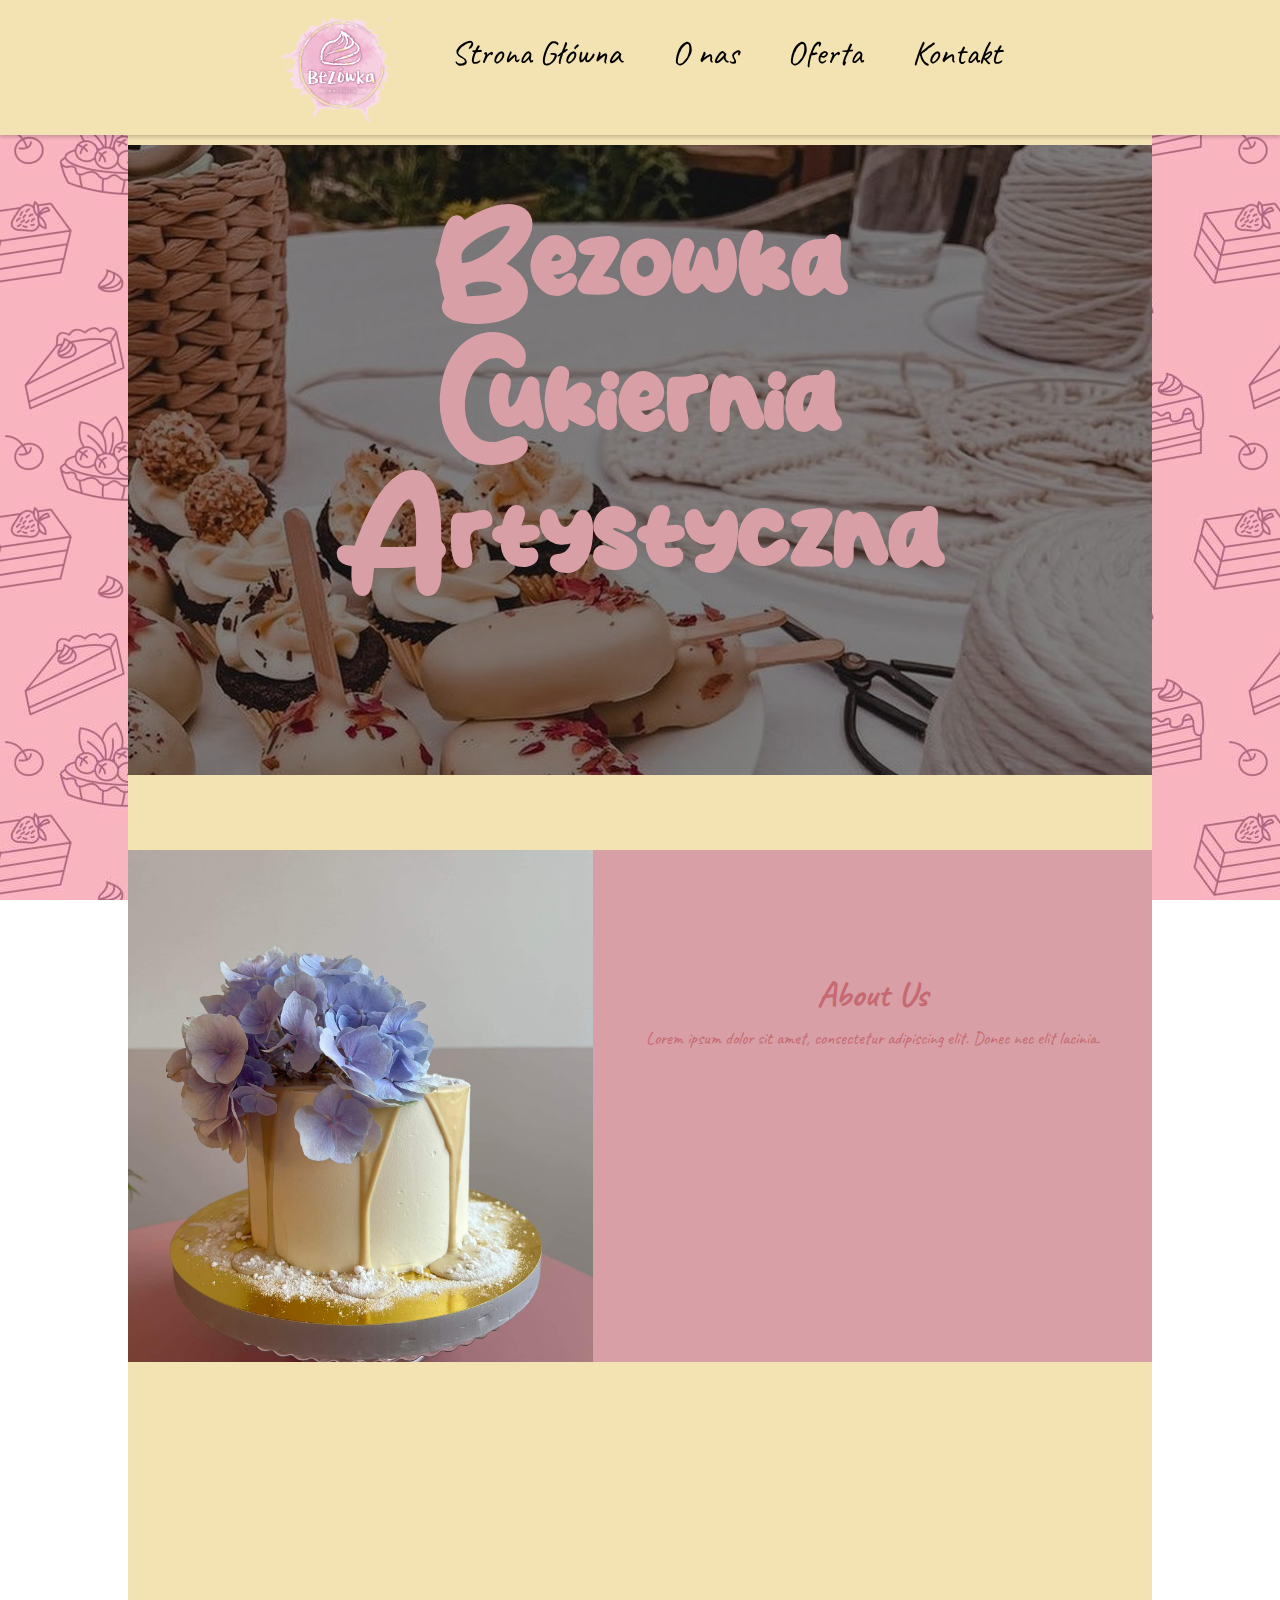
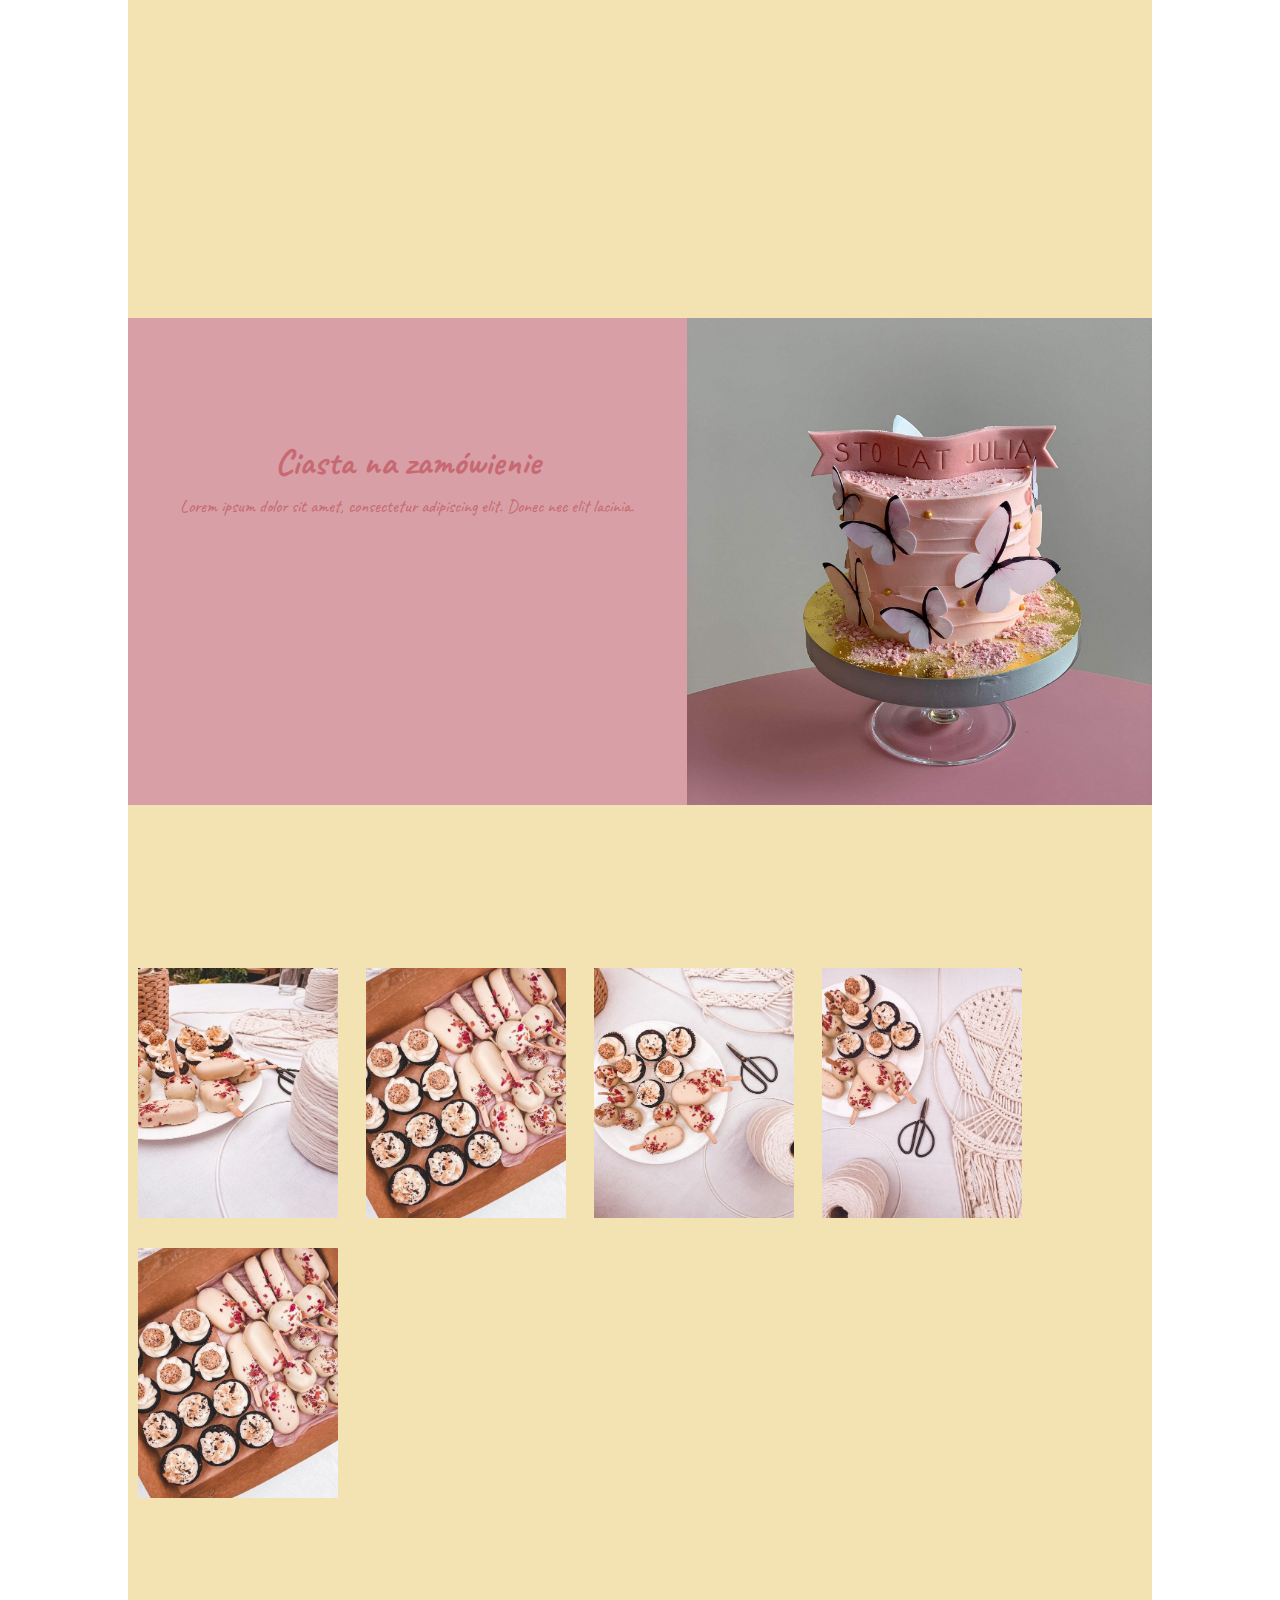
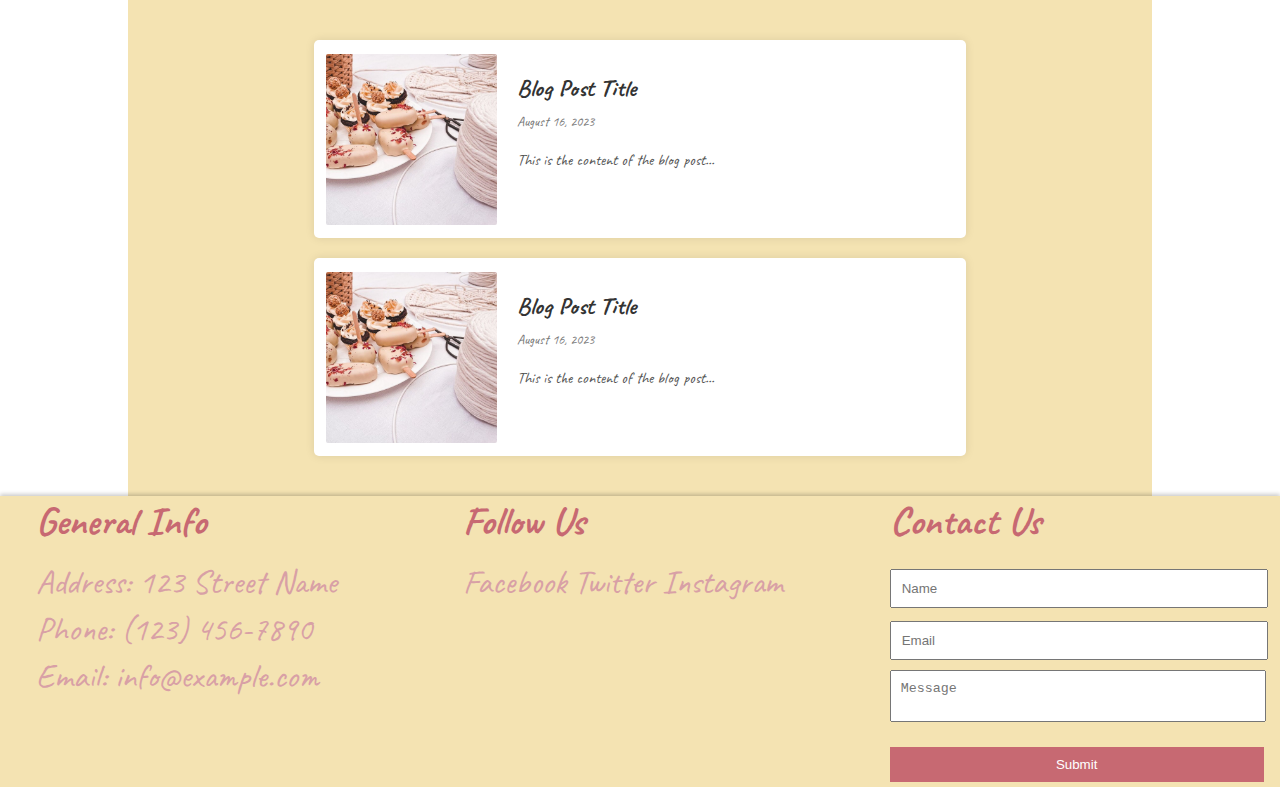
<file: index.html>
<!doctype html>
<html lang="pl-PL">
	<head>
		<meta charset="UTF-8">
      <title>Bezówka</title>
		<meta name="viewport" content="width=device-width, initial-scale=1.0" >
		<link rel="icon" href="img/logo.png" type="image/x-icon">
		<link rel="stylesheet" href="style.css">
	</head>
   <body>

	   <div id="wrapper">
	   	<nav>
			<ul id="nav-items">
				<li><a href="index.html"><img alt="logo" src="img/logo.png" id="nav-logo"></a></li>
				<li><a href="index.html" class="navbar_text">Strona Główna</a></li>
				<li><a href="about_us.html" class="navbar_text">O nas</a></li>
				<li><a href="offer.html" class="navbar_text">Oferta</a></li>
				<li><a href="contact.html" class="navbar_text">Kontakt</a></li>
			</ul>
	   	</nav>
	   	<div id="content">
			<div id="slideshow-wrapper">
				<h1 id="slideshow-text">Bezowka<br>Cukiernia Artystyczna</h1>
				<div class="slideshow">
					<div class="slide">
						<img src="img/banner1.jpg" alt="Image 1">
						<div class="text-box">
							<h2>Lorem Ipsum</h2>
							<h3>Dolor Sit Amet</h3>
						</div>
					</div>
					<div class="slide">
						<img src="img/banner2.jpg" alt="Image 2">
						<div class="text-box">
							<h2>Lorem Ipsum</h2>
							<h3>Dolor Sit Amet</h3>
						</div>
					</div>
					<div class="slide">
						<img src="img/banner3.jpg" alt="Image 3">
						<div class="text-box">
							<h2>Lorem Ipsum</h2>
							<h3>Dolor Sit Amet</h3>
						</div>
					</div>
					<div class="slide">
						<img src="img/banner4.jpg" alt="Image 4">
						<div class="text-box">
							<h2>Lorem Ipsum</h2>
							<h3>Dolor Sit Amet</h3>
						</div>
					</div>
				</div>
			</div>

				<script src="script.js"></script>

			<section class="banner-full">
        		<div class="banner-full banner-full-paragraph-1">
					<img src="img/tort3.jpeg" alt="Tort">
            		<div>
					<h1>About Us</h1>
            		<p>Lorem ipsum dolor sit amet, consectetur adipiscing elit. Donec nec elit lacinia.</p>
					</div>
        		</div>
    		</section>
			<section class="banner-full">
        		<div class="banner-full banner-full-paragraph-2">
					<img src="img/tort2.jpeg" alt="Tort">
            		<div>
					<h1>Ciasta na zamówienie</h1>
            		<p>Lorem ipsum dolor sit amet, consectetur adipiscing elit. Donec nec elit lacinia.</p>
					</div>
        		</div>
    		</section>
			<section class="banner-full">
				<div>
					<div class="lightbox" id="lightbox" onclick="closeLightbox()">
						<img class="lightbox-content" id="lightbox-img">
						<div class="lightbox-caption" id="caption"></div>
					</div>
					<img src="img/banner1.jpg" alt="Image 1" onclick="openLightbox(src,'zdjecie 1')" class="lightbox-mini">
					<img src="img/banner2.jpg" alt="Image 2" onclick="openLightbox(src,'zdjecie 2')" class="lightbox-mini">
					<img src="img/banner3.jpg" alt="Image 3" onclick="openLightbox(src,'zdjecie 3')" class="lightbox-mini">
					<img src="img/banner4.jpg" alt="Image 4" onclick="openLightbox(src,'zdjecie 4')" class="lightbox-mini">
					<img src="img/banner2.jpg" alt="Image 5" onclick="openLightbox(src,'zdjecie 5')" class="lightbox-mini">
				
					<script>
						function openLightbox(src, alt) {
							var lightbox = document.getElementById('lightbox');
							var img = document.getElementById('lightbox-img');
							var caption = document.getElementById('caption');

							lightbox.style.display = "block";
							img.src = src;
							caption.innerHTML = alt;
						}

						function closeLightbox() {
							document.getElementById('lightbox').style.display = "none";
						}
					</script>
				</div>
			</section>
			<section id="blog">
				<div>
					<a href="blog.html">
					<div class="blog-headline-container">
						<img src="img/banner1.jpg" class="blog-headline-image" alt=" "/>
						<article class="blog-headline">
							<h2 class="blog-headline-title">Blog Post Title</h2>
							<p class="blog-headline-date">August 16, 2023</p>
							<p class="blog-headline-content">This is the content of the blog post...</p>

						</article>
					</div>
					</a>
					<a href="blog.html">
						<div class="blog-headline-container">
							<img src="img/banner1.jpg" class="blog-headline-image" alt=" "/>
							<article class="blog-headline">
								<h2 class="blog-headline-title">Blog Post Title</h2>
								<p class="blog-headline-date">August 16, 2023</p>
								<p class="blog-headline-content">This is the content of the blog post...</p>

							</article>
						</div>
					</a>
				</div>
			</section>
			<!-- <blockquote class="instagram-media" data-instgrm-captioned data-instgrm-permalink="https://www.instagram.com/reel/CjSbAcmDKT4/?utm_source=ig_embed&amp;utm_campaign=loading" data-instgrm-version="14" style=" background:#FFF; border:0; border-radius:3px; box-shadow:0 0 1px 0 rgba(0,0,0,0.5),0 1px 10px 0 rgba(0,0,0,0.15); margin: 1px; max-width:540px; min-width:326px; padding:0; width:99.375%; width:-webkit-calc(100% - 2px); width:calc(100% - 2px);"><div style="padding:16px;"> <a href="https://www.instagram.com/reel/CjSbAcmDKT4/?utm_source=ig_embed&amp;utm_campaign=loading" style=" background:#FFFFFF; line-height:0; padding:0 0; text-align:center; text-decoration:none; width:100%;" target="_blank"> <div style=" display: flex; flex-direction: row; align-items: center;"> <div style="background-color: #F4F4F4; border-radius: 50%; flex-grow: 0; height: 40px; margin-right: 14px; width: 40px;"></div> <div style="display: flex; flex-direction: column; flex-grow: 1; justify-content: center;"> <div style=" background-color: #F4F4F4; border-radius: 4px; flex-grow: 0; height: 14px; margin-bottom: 6px; width: 100px;"></div> <div style=" background-color: #F4F4F4; border-radius: 4px; flex-grow: 0; height: 14px; width: 60px;"></div></div></div><div style="padding: 19% 0;"></div> <div style="display:block; height:50px; margin:0 auto 12px; width:50px;"><svg width="50px" height="50px" viewBox="0 0 60 60" version="1.1" xmlns="https://www.w3.org/2000/svg" xmlns:xlink="https://www.w3.org/1999/xlink"><g stroke="none" stroke-width="1" fill="none" fill-rule="evenodd"><g transform="translate(-511.000000, -20.000000)" fill="#000000"><g><path d="M556.869,30.41 C554.814,30.41 553.148,32.076 553.148,34.131 C553.148,36.186 554.814,37.852 556.869,37.852 C558.924,37.852 560.59,36.186 560.59,34.131 C560.59,32.076 558.924,30.41 556.869,30.41 M541,60.657 C535.114,60.657 530.342,55.887 530.342,50 C530.342,44.114 535.114,39.342 541,39.342 C546.887,39.342 551.658,44.114 551.658,50 C551.658,55.887 546.887,60.657 541,60.657 M541,33.886 C532.1,33.886 524.886,41.1 524.886,50 C524.886,58.899 532.1,66.113 541,66.113 C549.9,66.113 557.115,58.899 557.115,50 C557.115,41.1 549.9,33.886 541,33.886 M565.378,62.101 C565.244,65.022 564.756,66.606 564.346,67.663 C563.803,69.06 563.154,70.057 562.106,71.106 C561.058,72.155 560.06,72.803 558.662,73.347 C557.607,73.757 556.021,74.244 553.102,74.378 C549.944,74.521 548.997,74.552 541,74.552 C533.003,74.552 532.056,74.521 528.898,74.378 C525.979,74.244 524.393,73.757 523.338,73.347 C521.94,72.803 520.942,72.155 519.894,71.106 C518.846,70.057 518.197,69.06 517.654,67.663 C517.244,66.606 516.755,65.022 516.623,62.101 C516.479,58.943 516.448,57.996 516.448,50 C516.448,42.003 516.479,41.056 516.623,37.899 C516.755,34.978 517.244,33.391 517.654,32.338 C518.197,30.938 518.846,29.942 519.894,28.894 C520.942,27.846 521.94,27.196 523.338,26.654 C524.393,26.244 525.979,25.756 528.898,25.623 C532.057,25.479 533.004,25.448 541,25.448 C548.997,25.448 549.943,25.479 553.102,25.623 C556.021,25.756 557.607,26.244 558.662,26.654 C560.06,27.196 561.058,27.846 562.106,28.894 C563.154,29.942 563.803,30.938 564.346,32.338 C564.756,33.391 565.244,34.978 565.378,37.899 C565.522,41.056 565.552,42.003 565.552,50 C565.552,57.996 565.522,58.943 565.378,62.101 M570.82,37.631 C570.674,34.438 570.167,32.258 569.425,30.349 C568.659,28.377 567.633,26.702 565.965,25.035 C564.297,23.368 562.623,22.342 560.652,21.575 C558.743,20.834 556.562,20.326 553.369,20.18 C550.169,20.033 549.148,20 541,20 C532.853,20 531.831,20.033 528.631,20.18 C525.438,20.326 523.257,20.834 521.349,21.575 C519.376,22.342 517.703,23.368 516.035,25.035 C514.368,26.702 513.342,28.377 512.574,30.349 C511.834,32.258 511.326,34.438 511.181,37.631 C511.035,40.831 511,41.851 511,50 C511,58.147 511.035,59.17 511.181,62.369 C511.326,65.562 511.834,67.743 512.574,69.651 C513.342,71.625 514.368,73.296 516.035,74.965 C517.703,76.634 519.376,77.658 521.349,78.425 C523.257,79.167 525.438,79.673 528.631,79.82 C531.831,79.965 532.853,80.001 541,80.001 C549.148,80.001 550.169,79.965 553.369,79.82 C556.562,79.673 558.743,79.167 560.652,78.425 C562.623,77.658 564.297,76.634 565.965,74.965 C567.633,73.296 568.659,71.625 569.425,69.651 C570.167,67.743 570.674,65.562 570.82,62.369 C570.966,59.17 571,58.147 571,50 C571,41.851 570.966,40.831 570.82,37.631"></path></g></g></g></svg></div><div style="padding-top: 8px;"> <div style=" color:#3897f0; font-family:Arial,sans-serif; font-size:14px; font-style:normal; font-weight:550; line-height:18px;">View this post on Instagram</div></div><div style="padding: 12.5% 0;"></div> <div style="display: flex; flex-direction: row; margin-bottom: 14px; align-items: center;"><div> <div style="background-color: #F4F4F4; border-radius: 50%; height: 12.5px; width: 12.5px; transform: translateX(0px) translateY(7px);"></div> <div style="background-color: #F4F4F4; height: 12.5px; transform: rotate(-45deg) translateX(3px) translateY(1px); width: 12.5px; flex-grow: 0; margin-right: 14px; margin-left: 2px;"></div> <div style="background-color: #F4F4F4; border-radius: 50%; height: 12.5px; width: 12.5px; transform: translateX(9px) translateY(-18px);"></div></div><div style="margin-left: 8px;"> <div style=" background-color: #F4F4F4; border-radius: 50%; flex-grow: 0; height: 20px; width: 20px;"></div> <div style=" width: 0; height: 0; border-top: 2px solid transparent; border-left: 6px solid #f4f4f4; border-bottom: 2px solid transparent; transform: translateX(16px) translateY(-4px) rotate(30deg)"></div></div><div style="margin-left: auto;"> <div style=" width: 0px; border-top: 8px solid #F4F4F4; border-right: 8px solid transparent; transform: translateY(16px);"></div> <div style=" background-color: #F4F4F4; flex-grow: 0; height: 12px; width: 16px; transform: translateY(-4px);"></div> <div style=" width: 0; height: 0; border-top: 8px solid #F4F4F4; border-left: 8px solid transparent; transform: translateY(-4px) translateX(8px);"></div></div></div> <div style="display: flex; flex-direction: column; flex-grow: 1; justify-content: center; margin-bottom: 24px;"> <div style=" background-color: #F4F4F4; border-radius: 4px; flex-grow: 0; height: 14px; margin-bottom: 6px; width: 224px;"></div> <div style=" background-color: #F4F4F4; border-radius: 4px; flex-grow: 0; height: 14px; width: 144px;"></div></div></a><p style=" color:#c9c8cd; font-family:Arial,sans-serif; font-size:14px; line-height:17px; margin-bottom:0; margin-top:8px; overflow:hidden; padding:8px 0 7px; text-align:center; text-overflow:ellipsis; white-space:nowrap;"><a href="https://www.instagram.com/reel/CjSbAcmDKT4/?utm_source=ig_embed&amp;utm_campaign=loading" style=" color:#c9c8cd; font-family:Arial,sans-serif; font-size:14px; font-style:normal; font-weight:normal; line-height:17px; text-decoration:none;" target="_blank">A post shared by Bezówka (@bezoowka)</a></p></div></blockquote> <script async src="//www.instagram.com/embed.js"></script> -->

		</div>
	   </div>
	   <footer>
		   <div class="footer-column">
			   <h3>General Info</h3>
			   <p>Address: 123 Street Name</p>
			   <p>Phone: (123) 456-7890</p>
			   <p>Email: info@example.com</p>
		   </div>
		   <div class="footer-column">
			   <h3>Follow Us</h3>
			   <a href="https://www.facebook.com" target="_blank">Facebook</a>
			   <a href="https://www.twitter.com" target="_blank">Twitter</a>
			   <a href="https://www.instagram.com" target="_blank">Instagram</a>
		   </div>
		   <div class="footer-column">
			   <h3>Contact Us</h3>
			   <form action="/submit" method="post">
				   <input type="text" placeholder="Name" required>
				   <input type="email" placeholder="Email" required>
				   <textarea placeholder="Message" required></textarea>
				   <input type="submit" value="Submit">
			   </form>
		   </div>
	   </footer>
   </body>
</html>
</file>
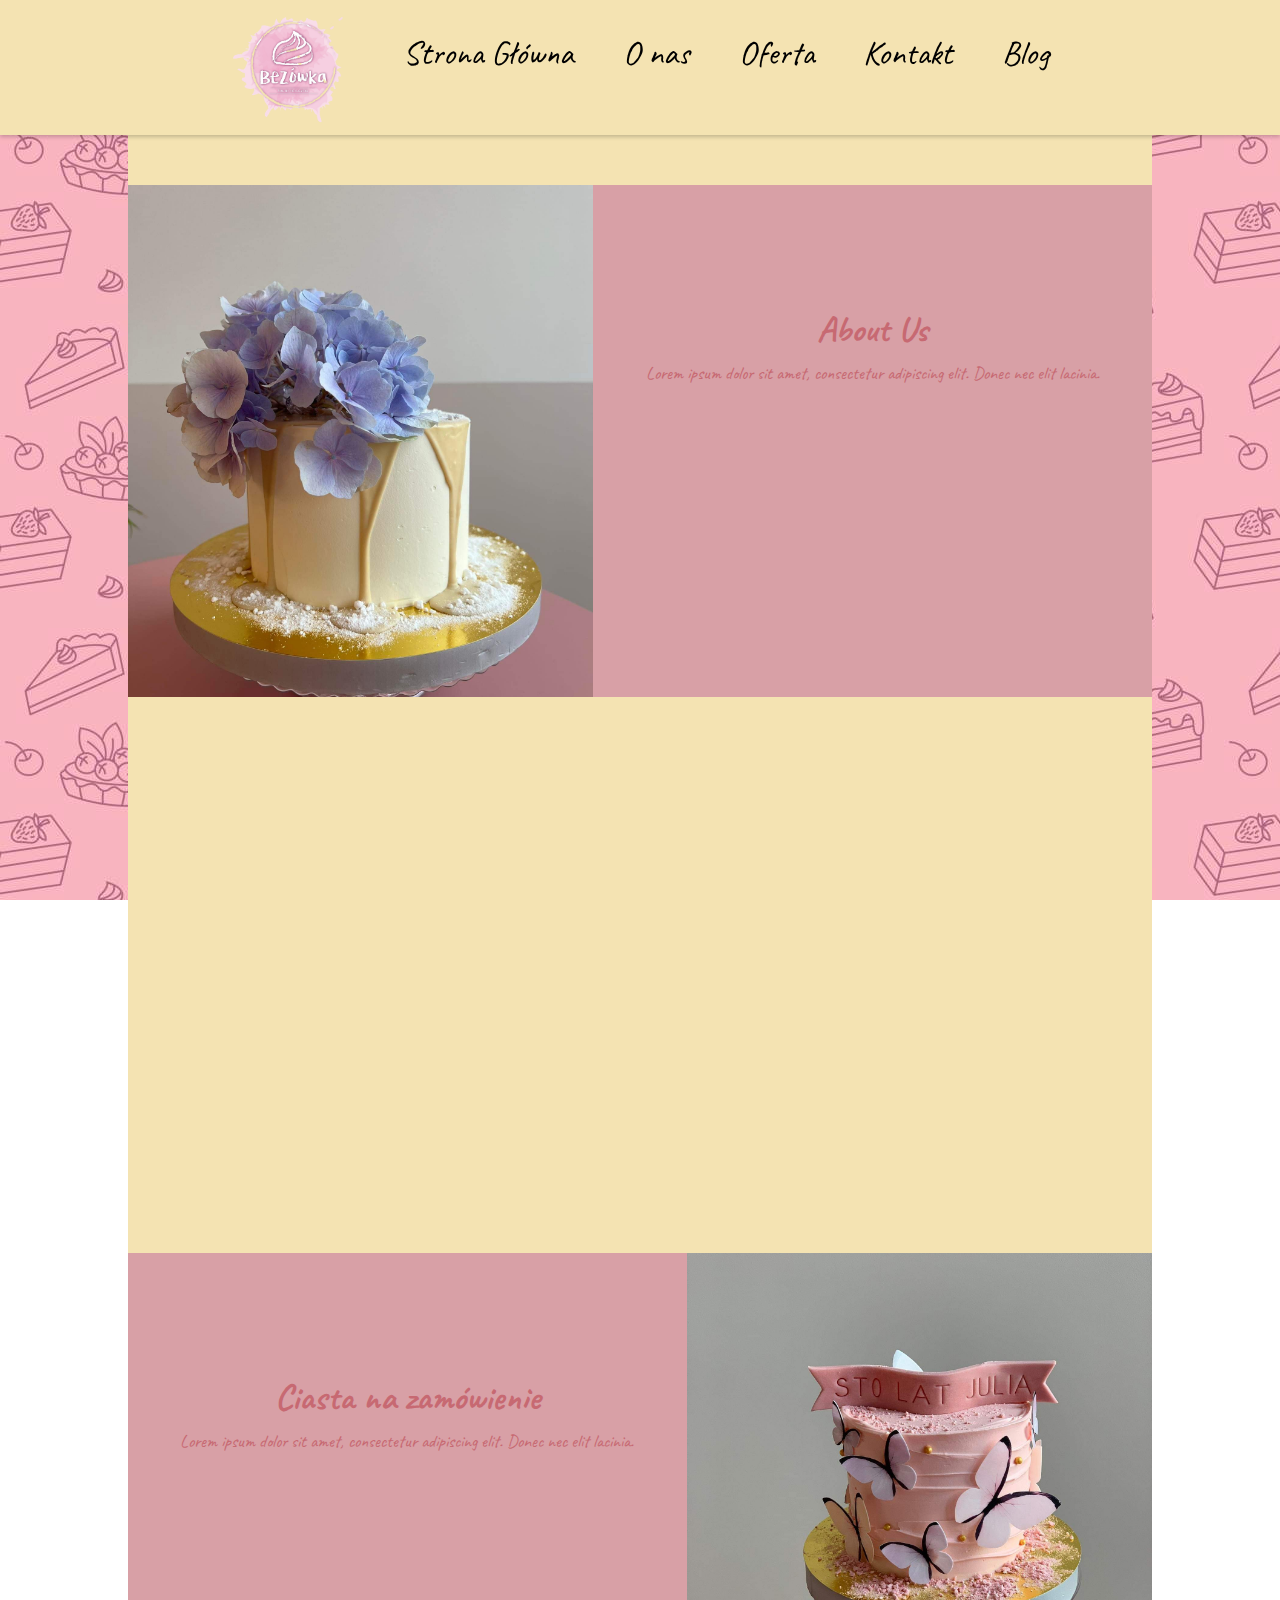
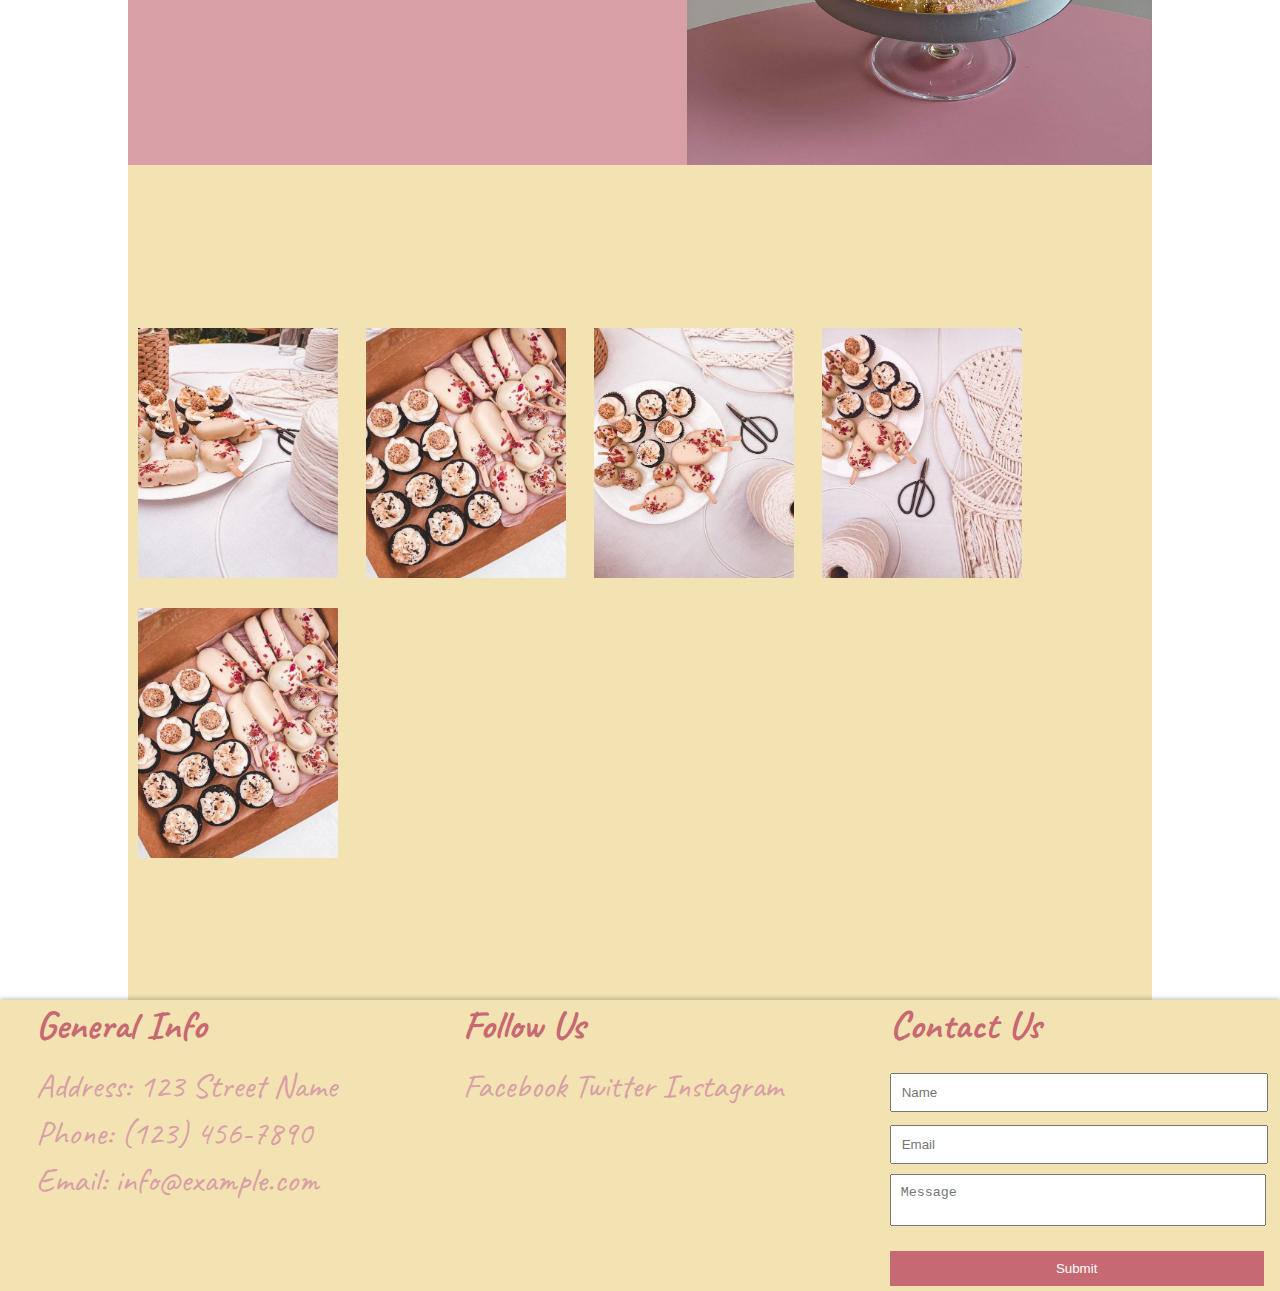
<file: about_us.html>
<!doctype html>
<html lang="pl-PL">
	<head>
		<meta charset="UTF-8">
      <title>Bezówka</title>
		<meta name="viewport" content="width=device-width, initial-scale=1.0" >
		<link rel="icon" href="img/logo.png" type="image/x-icon">
		<link rel="stylesheet" href="style.css">
	</head>
   <body>

	   <div id="wrapper">
	   	<nav>
			<ul id="nav-items">
				<li><a href="index.html"><img alt="logo" src="img/logo.png" id="nav-logo"></a></li>
				<li><a href="index.html" class="navbar_text">Strona Główna</a></li>
				<li><a href="about_us.html" class="navbar_text">O nas</a></li>
				<li><a href="offer.html" class="navbar_text">Oferta</a></li>
				<li><a href="contact.html" class="navbar_text">Kontakt</a></li>
				<li><a href="blog.html" class="navbar_text">Blog</a></li>
			</ul>
	   	</nav>
	   <div id="content">
			<section id="about-us">
        		<div class="banner-full banner-full-paragraph-1">
					<img src="img/tort3.jpeg" alt="Tort">
            		<div>
					<h1>About Us</h1>
            		<p>Lorem ipsum dolor sit amet, consectetur adipiscing elit. Donec nec elit lacinia.</p>
					</div>
        		</div>
    		</section>
			<section id="preview">
        		<div class="banner-full banner-full-paragraph-2">
					<img src="img/tort2.jpeg" alt="Tort">
            		<div>
					<h1>Ciasta na zamówienie</h1>
            		<p>Lorem ipsum dolor sit amet, consectetur adipiscing elit. Donec nec elit lacinia.</p>
					</div>
        		</div>
    		</section>
			<section class="banner-full">
				<div>
					<div class="lightbox" id="lightbox" onclick="closeLightbox()">
						<img class="lightbox-content" id="lightbox-img">
						<div class="lightbox-caption" id="caption"></div>
					</div>
					<img src="img/banner1.jpg" alt="Image 1" onclick="openLightbox(src,'zdjecie 1')" class="lightbox-mini">
					<img src="img/banner2.jpg" alt="Image 2" onclick="openLightbox(src,'zdjecie 2')" class="lightbox-mini">
					<img src="img/banner3.jpg" alt="Image 3" onclick="openLightbox(src,'zdjecie 3')" class="lightbox-mini">
					<img src="img/banner4.jpg" alt="Image 4" onclick="openLightbox(src,'zdjecie 4')" class="lightbox-mini">
					<img src="img/banner2.jpg" alt="Image 5" onclick="openLightbox(src,'zdjecie 5')" class="lightbox-mini">
				
					<script>
						function openLightbox(src, alt) {
							var lightbox = document.getElementById('lightbox');
							var img = document.getElementById('lightbox-img');
							var caption = document.getElementById('caption');

							lightbox.style.display = "block";
							img.src = src;
							caption.innerHTML = alt;
						}

						function closeLightbox() {
							document.getElementById('lightbox').style.display = "none";
						}
					</script>
				</div>
			</section>
		

		</div>
		</div>
	   </div>
	   <footer class="footer">
		   <div class="footer-column">
			   <h3>General Info</h3>
			   <p>Address: 123 Street Name</p>
			   <p>Phone: (123) 456-7890</p>
			   <p>Email: info@example.com</p>
		   </div>
		   <div class="footer-column">
			   <h3>Follow Us</h3>
			   <a href="https://www.facebook.com" target="_blank">Facebook</a>
			   <a href="https://www.twitter.com" target="_blank">Twitter</a>
			   <a href="https://www.instagram.com" target="_blank">Instagram</a>
		   </div>
		   <div class="footer-column">
			   <h3>Contact Us</h3>
			   <form action="/submit" method="post">
				   <input type="text" placeholder="Name" required>
				   <input type="email" placeholder="Email" required>
				   <textarea placeholder="Message" required></textarea>
				   <input type="submit" value="Submit">
			   </form>
		   </div>
	   </footer>
   </body>
</html>
</file>
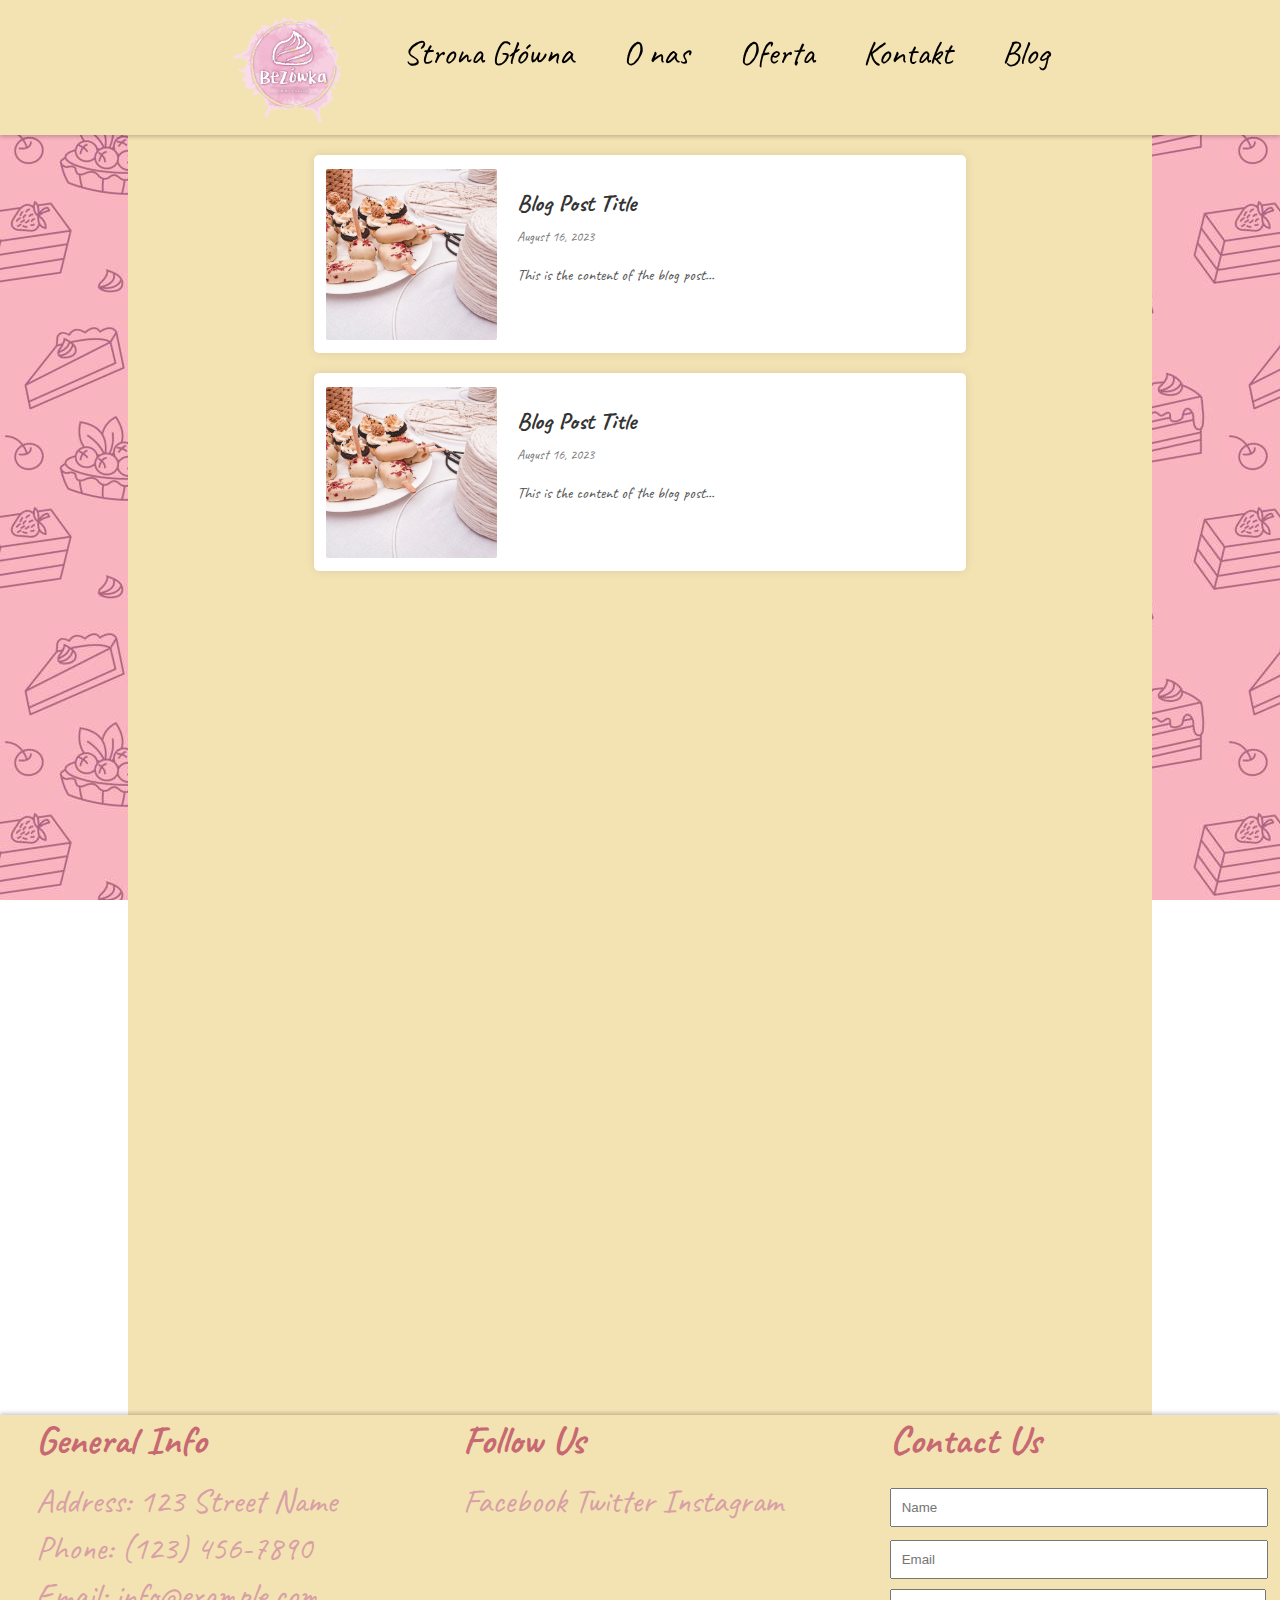
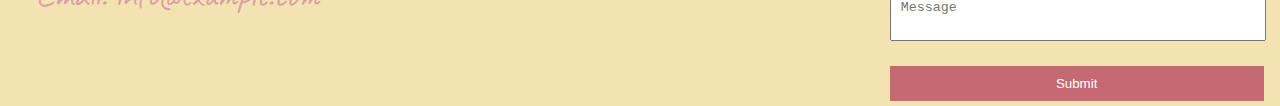
<file: blog.html>
<!doctype html>
<html lang="pl-PL">
	<head>
		<meta charset="UTF-8">
      <title>Bezówka</title>
		<meta name="viewport" content="width=device-width, initial-scale=1.0" >
		<link rel="icon" href="img/logo.png" type="image/x-icon">
		<link rel="stylesheet" href="style.css">
	</head>
   <body>

	   <div id="wrapper">
	   	<nav>
			<ul id="nav-items">
				<li><a href="index.html"><img alt="logo" src="img/logo.png" id="nav-logo"></a></li>
				<li><a href="index.html" class="navbar_text">Strona Główna</a></li>
				<li><a href="about_us.html" class="navbar_text">O nas</a></li>
				<li><a href="offer.html" class="navbar_text">Oferta</a></li>
				<li><a href="contact.html" class="navbar_text">Kontakt</a></li>
				<li><a href="blog.html" class="navbar_text">Blog</a></li>
			</ul>
	   	</nav>
	   	<div id="content" >
				<section id="blog">
					<div id="blog-div">
						<a href="blogs/blog1.html">
						<div class="blog-headline-container">
							<img src="img/banner1.jpg" class="blog-headline-image" alt=" "/>
							<article class="blog-headline">
								<h2 class="blog-headline-title">Blog Post Title</h2>
								<p class="blog-headline-date">August 16, 2023</p>
								<p class="blog-headline-content">This is the content of the blog post...</p>

							</article>
						</div>
						</a>
						<a href="blogs/blog2.html">
							<div class="blog-headline-container">
								<img src="img/banner1.jpg" class="blog-headline-image" alt=" "/>
								<article class="blog-headline">
									<h2 class="blog-headline-title">Blog Post Title</h2>
									<p class="blog-headline-date">August 16, 2023</p>
									<p class="blog-headline-content">This is the content of the blog post...</p>

								</article>
							</div>
						</a>
					</div>
				</section>


			</div>
		</div>
	   </div>
	   <footer class="footer">
		   <div class="footer-column">
			   <h3>General Info</h3>
			   <p>Address: 123 Street Name</p>
			   <p>Phone: (123) 456-7890</p>
			   <p>Email: info@example.com</p>
		   </div>
		   <div class="footer-column">
			   <h3>Follow Us</h3>
			   <a href="https://www.facebook.com" target="_blank">Facebook</a>
			   <a href="https://www.twitter.com" target="_blank">Twitter</a>
			   <a href="https://www.instagram.com" target="_blank">Instagram</a>
		   </div>
		   <div class="footer-column">
			   <h3>Contact Us</h3>
			   <form action="/submit" method="post">
				   <input type="text" placeholder="Name" required>
				   <input type="email" placeholder="Email" required>
				   <textarea placeholder="Message" required></textarea>
				   <input type="submit" value="Submit">
			   </form>
		   </div>
	   </footer>
   </body>
</html>
</file>
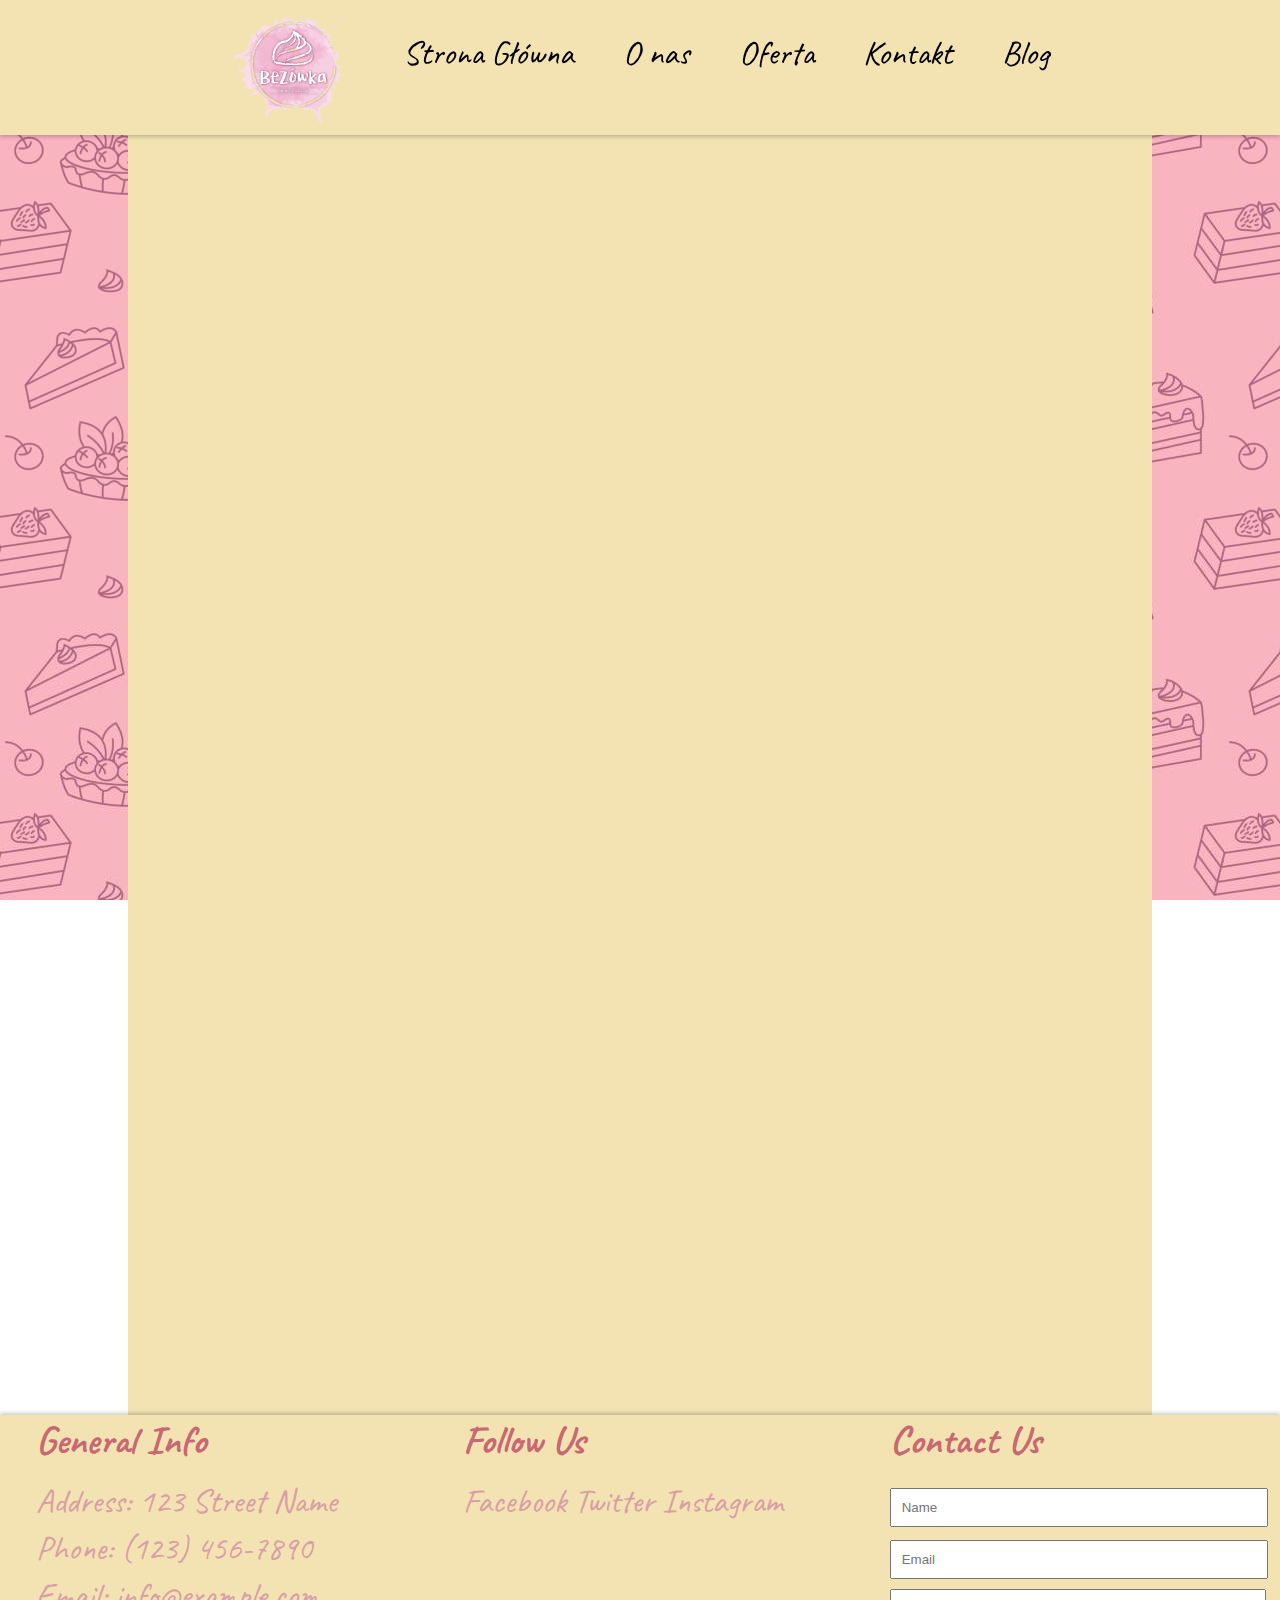
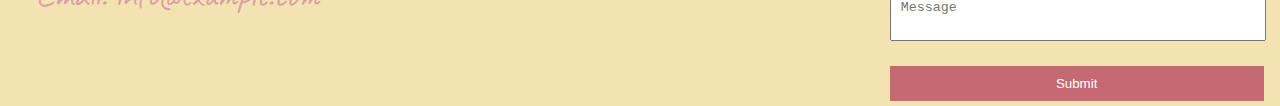
<file: contact.html>
<!doctype html>
<html lang="pl-PL">
	<head>
		<meta charset="UTF-8">
      <title>Bezówka</title>
		<meta name="viewport" content="width=device-width, initial-scale=1.0" >
		<link rel="icon" href="img/logo.png" type="image/x-icon">
		<link rel="stylesheet" href="style.css">
	</head>
   <body>

	   <div id="wrapper">
	   	<nav>
			<ul id="nav-items">
				<li><a href="index.html"><img alt="logo" src="img/logo.png" id="nav-logo"></a></li>
				<li><a href="index.html" class="navbar_text">Strona Główna</a></li>
				<li><a href="about_us.html" class="navbar_text">O nas</a></li>
				<li><a href="offer.html" class="navbar_text">Oferta</a></li>
				<li><a href="contact.html" class="navbar_text">Kontakt</a></li>
				<li><a href="blog.html" class="navbar_text">Blog</a></li>
			</ul>
	   	</nav>
	   	<div id="content">
			


		</div>
	   </div>
	   <footer class="footer">
		   <div class="footer-column">
			   <h3>General Info</h3>
			   <p>Address: 123 Street Name</p>
			   <p>Phone: (123) 456-7890</p>
			   <p>Email: info@example.com</p>
		   </div>
		   <div class="footer-column">
			   <h3>Follow Us</h3>
			   <a href="https://www.facebook.com" target="_blank">Facebook</a>
			   <a href="https://www.twitter.com" target="_blank">Twitter</a>
			   <a href="https://www.instagram.com" target="_blank">Instagram</a>
		   </div>
		   <div class="footer-column">
			   <h3>Contact Us</h3>
			   <form action="/submit" method="post">
				   <input type="text" placeholder="Name" required>
				   <input type="email" placeholder="Email" required>
				   <textarea placeholder="Message" required></textarea>
				   <input type="submit" value="Submit">
			   </form>
		   </div>
	   </footer>
   </body>
</html>
</file>
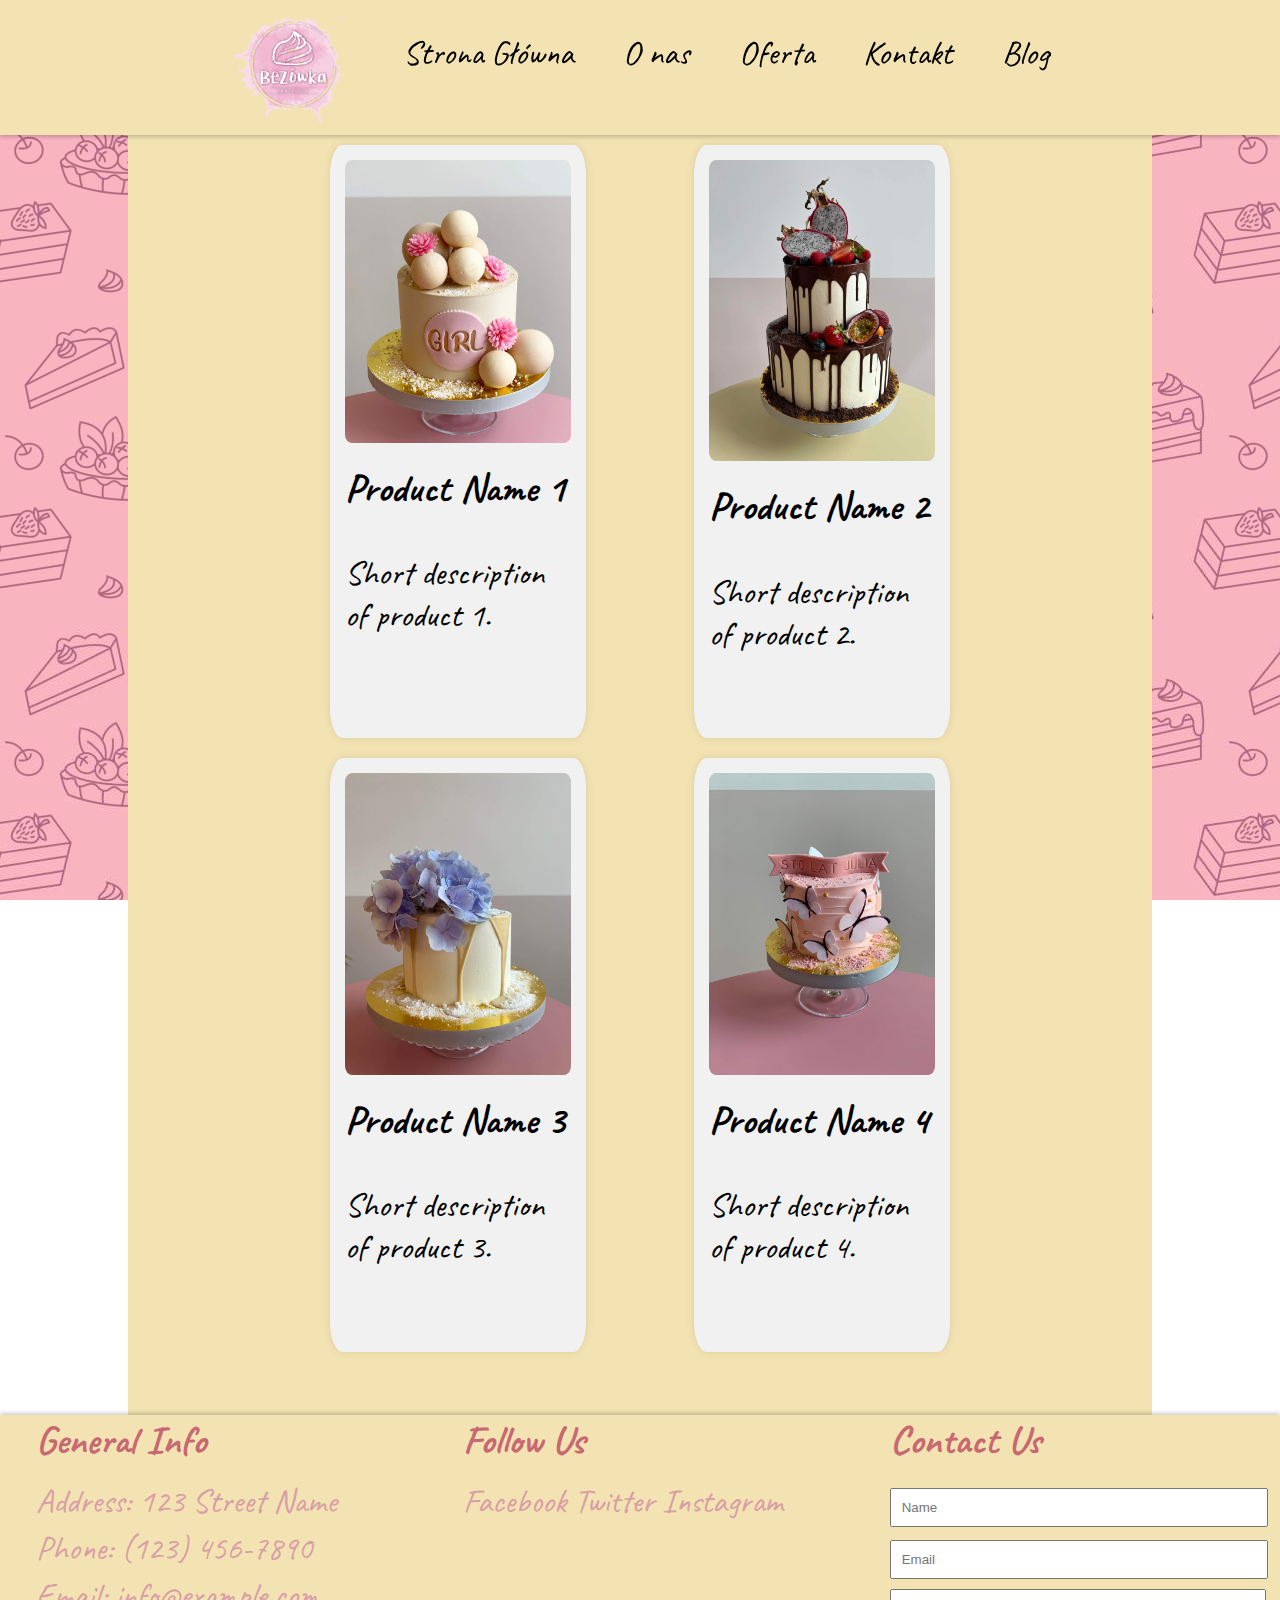
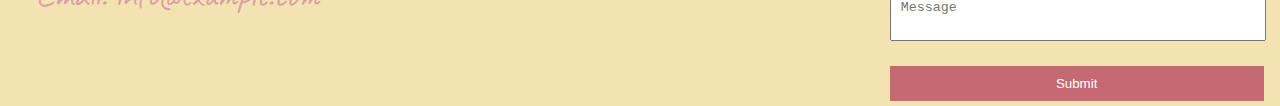
<file: offer.html>
<!doctype html>
<html lang="pl-PL" xmlns="http://www.w3.org/1999/html">
	<head>
		<meta charset="UTF-8">
      <title>Bezówka</title>
		<meta name="viewport" content="width=device-width, initial-scale=1.0" >
		<link rel="icon" href="img/logo.png" type="image/x-icon">
		<link rel="stylesheet" href="style.css">
	</head>
   <body>

	   <div id="wrapper">
	   	<nav>
			<ul id="nav-items">
				<li><a href="index.html"><img alt="logo" src="img/logo.png" id="nav-logo"></a></li>
				<li><a href="index.html">Strona Główna</a></li>
				<li><a href="about_us.html">O nas</a></li>
				<li><a href="offer.html">Oferta</a></li>
				<li><a href="contact.html">Kontakt</a></li>
				<li><a href="blog.html">Blog</a></li>
			</ul>
	   	</nav>
	   	<div id="content">
			<div class="bakery-offers">
				<!-- Offer 1 -->
				<div class="offer">
					<img src="img/tort1.jpeg" alt="Product Image">
					<h3>Product Name 1</h3>
					<p>Short description of product 1.</p>
				</div>
			
				<!-- Offer 2 -->
				<div class="offer">
					<img src="img/tort4.jpeg"" alt="Product Image">
					<h3>Product Name 2</h3>
					<p>Short description of product 2.</p>
				</div>
			
				<!-- Offer 3 -->
				<div class="offer">
					<img src="img/tort3.jpeg"" alt="Product Image">
					<h3>Product Name 3</h3>
					<p>Short description of product 3.</p>
				</div>
			
				<!-- Offer 4 -->
				<div class="offer">
					<img src="img/tort2.jpeg"" alt="Product Image">
					<h3>Product Name 4</h3>
					<p>Short description of product 4.</p>
				</div>
			</div>
			

		</div>
	   </div>
	   <footer class="footer">
		   <div class="footer-column">
			   <h3>General Info</h3>
			   <p>Address: 123 Street Name</p>
			   <p>Phone: (123) 456-7890</p>
			   <p>Email: info@example.com</p>
		   </div>
		   <div class="footer-column">
			   <h3>Follow Us</h3>
			   <a href="https://www.facebook.com" target="_blank">Facebook</a>
			   <a href="https://www.twitter.com" target="_blank">Twitter</a>
			   <a href="https://www.instagram.com" target="_blank">Instagram</a>
		   </div>
		   <div class="footer-column">
			   <h3>Contact Us</h3>
			   <form action="/submit" method="post">
				   <input type="text" placeholder="Name" required>
				   <input type="email" placeholder="Email" required>
				   <textarea placeholder="Message" required></textarea>
				   <input type="submit" value="Submit">
			   </form>
		   </div>
	   </footer>
   </body>
</html>
</file>
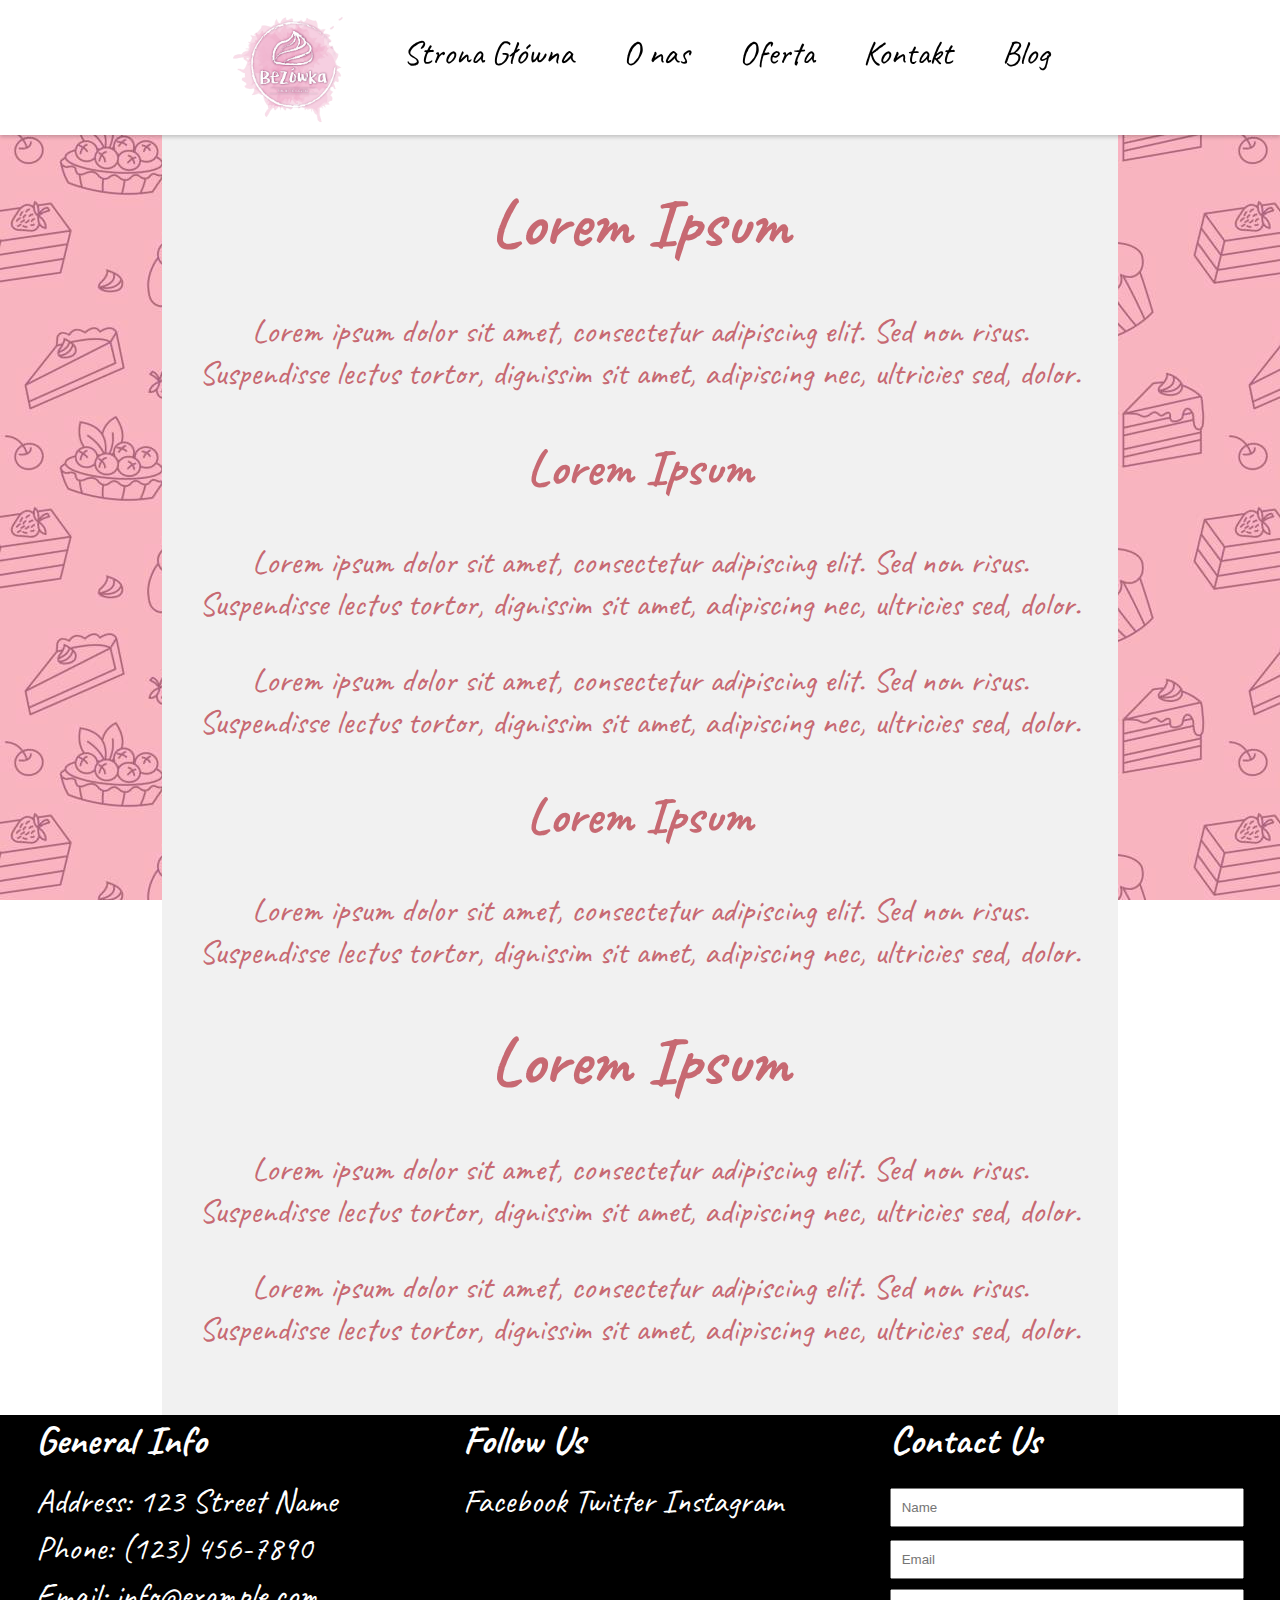
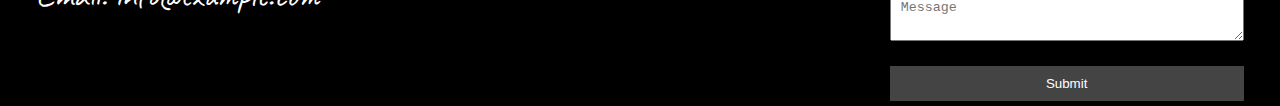
<file: blogs/blog1.html>
<!doctype html>
<html lang="pl-PL">
	<head>
		<meta charset="UTF-8">
      <title>Bezówka</title>
		<meta name="viewport" content="width=device-width, initial-scale=1.0" >
		<link rel="icon" href="../img/logo.png" type="image/x-icon">
		<link rel="stylesheet" href="../style2.css">
	</head>
   <body>

	   <div id="wrapper">
	   	<nav>
			<ul id="nav-items">
				<li><a href="../index.html"><img alt="logo" src="../img/logo.png" id="nav-logo"></a></li>
				<li><a href="../index.html" class="navbar_text">Strona Główna</a></li>
				<li><a href="../about_us.html" class="navbar_text">O nas</a></li>
				<li><a href="../offer.html" class="navbar_text">Oferta</a></li>
				<li><a href="../contact.html" class="navbar_text">Kontakt</a></li>
				<li><a href="../blog.html" class="navbar_text">Blog</a></li>
			</ul>
	   	</nav>
		<div id="content">
			<section>
				<h1>Lorem Ipsum</h1>
				<p>Lorem ipsum dolor sit amet, consectetur adipiscing elit. Sed non risus. Suspendisse lectus tortor, dignissim sit amet, adipiscing nec, ultricies sed, dolor.</p>
			</section>

			<section>
				<h2>Lorem Ipsum</h2>
				<p>Lorem ipsum dolor sit amet, consectetur adipiscing elit. Sed non risus. Suspendisse lectus tortor, dignissim sit amet, adipiscing nec, ultricies sed, dolor.</p>
				<p>Lorem ipsum dolor sit amet, consectetur adipiscing elit. Sed non risus. Suspendisse lectus tortor, dignissim sit amet, adipiscing nec, ultricies sed, dolor.</p>
			</section>

			<section>
				<h2>Lorem Ipsum</h2>
				<p>Lorem ipsum dolor sit amet, consectetur adipiscing elit. Sed non risus. Suspendisse lectus tortor, dignissim sit amet, adipiscing nec, ultricies sed, dolor.</p>
			</section>

			<section>
				<h1>Lorem Ipsum</h1>
				<p>Lorem ipsum dolor sit amet, consectetur adipiscing elit. Sed non risus. Suspendisse lectus tortor, dignissim sit amet, adipiscing nec, ultricies sed, dolor.</p>
				<p>Lorem ipsum dolor sit amet, consectetur adipiscing elit. Sed non risus. Suspendisse lectus tortor, dignissim sit amet, adipiscing nec, ultricies sed, dolor.</p>
			</section>
		</div>
	   </div>
	   <footer class="footer">
		   <div class="footer-column">
			   <h3>General Info</h3>
			   <p>Address: 123 Street Name</p>
			   <p>Phone: (123) 456-7890</p>
			   <p>Email: info@example.com</p>
		   </div>
		   <div class="footer-column">
			   <h3>Follow Us</h3>
			   <a href="https://www.facebook.com" target="_blank">Facebook</a>
			   <a href="https://www.twitter.com" target="_blank">Twitter</a>
			   <a href="https://www.instagram.com" target="_blank">Instagram</a>
		   </div>
		   <div class="footer-column">
			   <h3>Contact Us</h3>
			   <form action="/submit" method="post">
				   <input type="text" placeholder="Name" required>
				   <input type="email" placeholder="Email" required>
				   <textarea placeholder="Message" required></textarea>
				   <input type="submit" value="Submit">
			   </form>
		   </div>
	   </footer>
   </body>
</html>
</file>
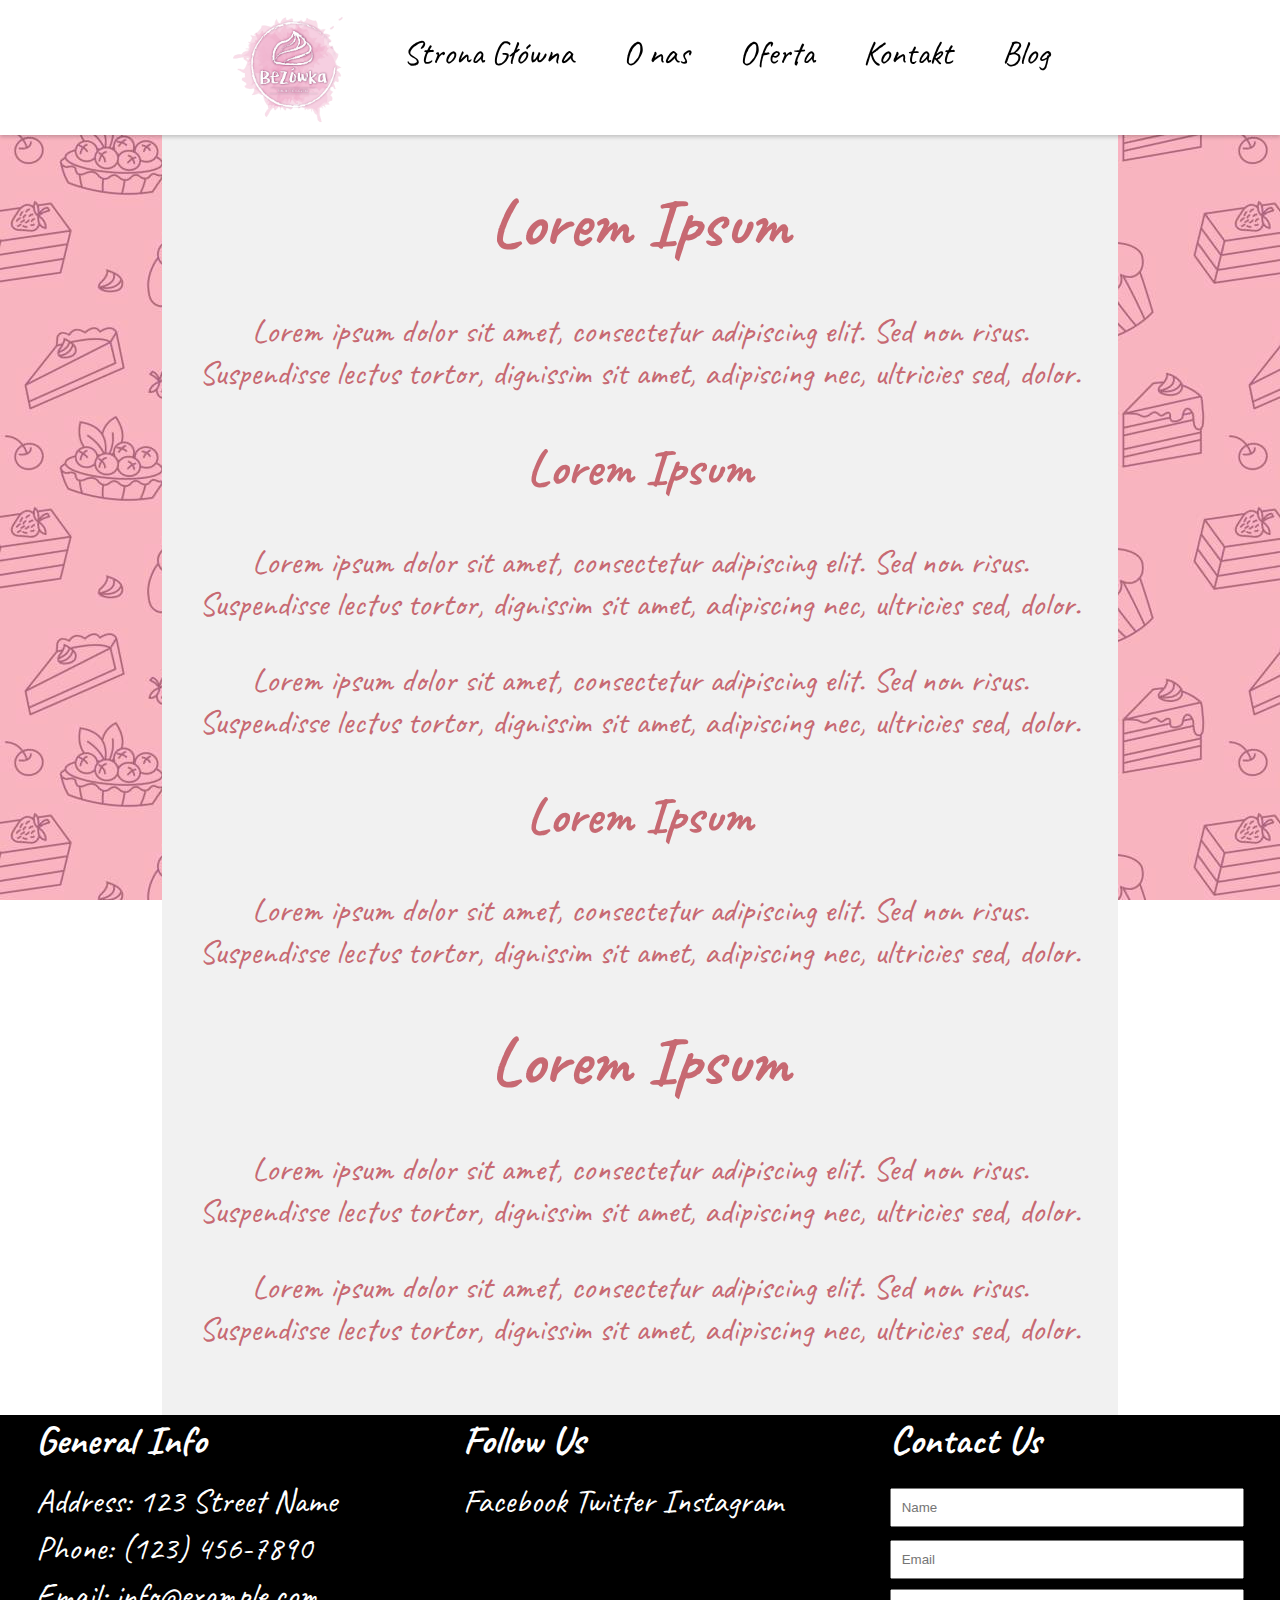
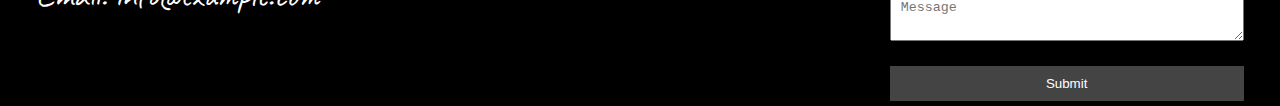
<file: blogs/blog2.html>
<!doctype html>
<html lang="pl-PL">
	<head>
		<meta charset="UTF-8">
      <title>Bezówka</title>
		<meta name="viewport" content="width=device-width, initial-scale=1.0" >
		<link rel="icon" href="../img/logo.png" type="image/x-icon">
		<link rel="stylesheet" href="../style2.css">
	</head>
   <body>

	   <div id="wrapper">
	   	<nav>
			<ul id="nav-items">
				<li><a href="../index.html"><img alt="logo" src="../img/logo.png" id="nav-logo"></a></li>
				<li><a href="../index.html" class="navbar_text">Strona Główna</a></li>
				<li><a href="../about_us.html" class="navbar_text">O nas</a></li>
				<li><a href="../offer.html" class="navbar_text">Oferta</a></li>
				<li><a href="../contact.html" class="navbar_text">Kontakt</a></li>
				<li><a href="../blog.html" class="navbar_text">Blog</a></li>
			</ul>
	   	</nav>
		<div id="content">
			
			<section>
				<h1>Lorem Ipsum</h1>
				<p>Lorem ipsum dolor sit amet, consectetur adipiscing elit. Sed non risus. Suspendisse lectus tortor, dignissim sit amet, adipiscing nec, ultricies sed, dolor.</p>
			</section>

			<section>
				<h2>Lorem Ipsum</h2>
				<p>Lorem ipsum dolor sit amet, consectetur adipiscing elit. Sed non risus. Suspendisse lectus tortor, dignissim sit amet, adipiscing nec, ultricies sed, dolor.</p>
				<p>Lorem ipsum dolor sit amet, consectetur adipiscing elit. Sed non risus. Suspendisse lectus tortor, dignissim sit amet, adipiscing nec, ultricies sed, dolor.</p>
			</section>

			<section>
				<h2>Lorem Ipsum</h2>
				<p>Lorem ipsum dolor sit amet, consectetur adipiscing elit. Sed non risus. Suspendisse lectus tortor, dignissim sit amet, adipiscing nec, ultricies sed, dolor.</p>
			</section>

			<section>
				<h1>Lorem Ipsum</h1>
				<p>Lorem ipsum dolor sit amet, consectetur adipiscing elit. Sed non risus. Suspendisse lectus tortor, dignissim sit amet, adipiscing nec, ultricies sed, dolor.</p>
				<p>Lorem ipsum dolor sit amet, consectetur adipiscing elit. Sed non risus. Suspendisse lectus tortor, dignissim sit amet, adipiscing nec, ultricies sed, dolor.</p>
			</section>
		</div>
	   </div>
	   <footer class="footer">
		   <div class="footer-column">
			   <h3>General Info</h3>
			   <p>Address: 123 Street Name</p>
			   <p>Phone: (123) 456-7890</p>
			   <p>Email: info@example.com</p>
		   </div>
		   <div class="footer-column">
			   <h3>Follow Us</h3>
			   <a href="https://www.facebook.com" target="_blank">Facebook</a>
			   <a href="https://www.twitter.com" target="_blank">Twitter</a>
			   <a href="https://www.instagram.com" target="_blank">Instagram</a>
		   </div>
		   <div class="footer-column">
			   <h3>Contact Us</h3>
			   <form action="/submit" method="post">
				   <input type="text" placeholder="Name" required>
				   <input type="email" placeholder="Email" required>
				   <textarea placeholder="Message" required></textarea>
				   <input type="submit" value="Submit">
			   </form>
		   </div>
	   </footer>
   </body>
</html>
</file>
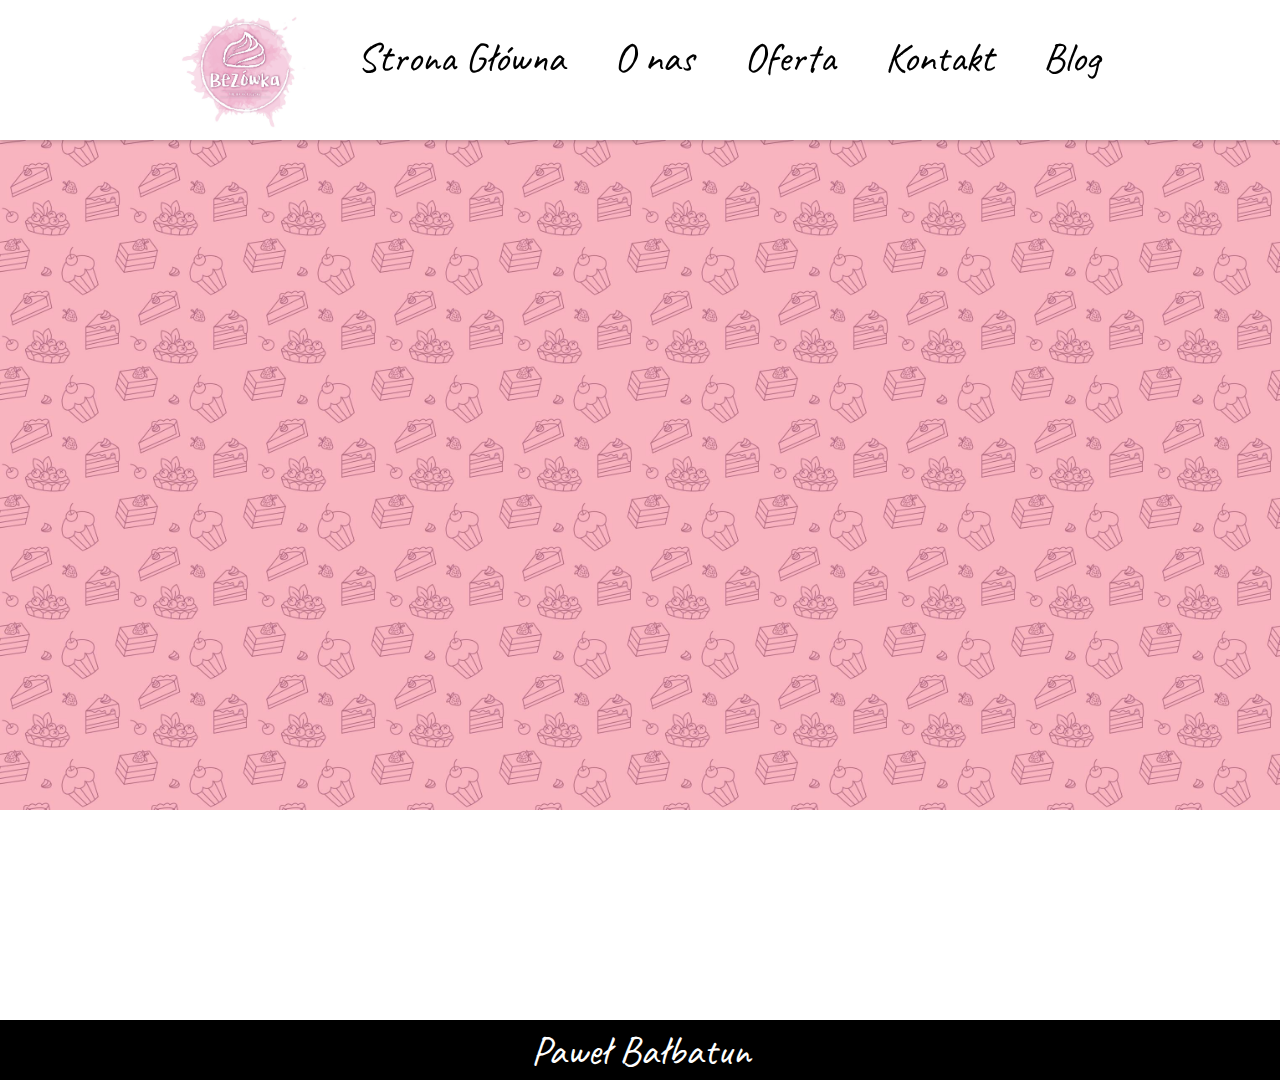
<file: website_repo/main.html>
<!doctype html>
<html lang="pl-PL">
	<head>
		<meta charset="UTF-8">
      <title>Bezówka</title>
		<meta name="viewport" content="width=device-width, initial-scale=1.0" >
		<link rel="icon" href="img/logo.png" type="image/x-icon">
		<link rel="stylesheet" href="style.css">
	</head>
   <body>
	   <div id="wrapper">
	   	<nav>
			<ul id="nav-items">
				<li><a href="main.html"><img src="img/logo.jpg" id="nav-logo"></a></li>
				<li><a href="main.html">Strona Główna</a></li>
				<li><a href="about_us.html">O nas</a></li>
				<li> <a href="offer.html">Oferta</a></li>
				<li><a href="contact.html">Kontakt</a></li>
				<li> <a href="blog.html">Blog</a></li>
			</ul>
	   	</nav>
	   	<div id="content">
			<section id="banner-1">

			</section>
			<section>
				
			</section>





		</div>
	   </div>
		<footer> Paweł Bałbatun </footer>

	</body>
</html>
</file>
<file: style.css>
@import url('https://fonts.googleapis.com/css?family=Poppins:400,500,700');

@font-face {
    font-family: CoffeeFont;
    src: url(fonty/CoffeCake.ttf);
}

@font-face {
    font-family: caveat;
    src: url(fonty/caveat.ttf);
}

:root {
    --indian-red: #c76972ff;
    --ral: #d8a0a6ff;
    --vanilla: #f4e3b2ff;
    --hunter-green: #346732ff;
    --indigo-dye: #003d5bff;
    --navbar-height: 15vh;
    --banner-width: 80vw;
}




html, body {
    color: #000;
    font-family: Caveat, serif;
    font-size: 145%;
    margin: 0;
    padding: 0;
    background-image: url('img/temp_background.jpg');
    background-attachment: fixed;
    scroll-behavior: smooth;
}

#content {
    width: var(--banner-width);
    height: auto;
    min-height: 140vh;
    padding-top: var(--navbar-height);
    padding-bottom: 20px;
    left: 0;
    top: 0;
    margin: 0 auto;
    background-color: var(--vanilla);
}


/* 
#content {
    position: absolute;
    top: 50%;
    left: 50%;
    transform: translate(-50%, -50%);
    width: 60%; 
    height: 80%; 
    background-color: rgba(255, 255, 255, 0.8); 
    overflow-y: scroll; 
    padding: 20px;
    box-shadow: 0 0 10px 0 rgba(0, 0, 0, 0.5); 
} 
*/


a {
    text-decoration: none;
    color: #000;
}

#wrapper {
    width: 100%;
    overflow: hidden;
    margin: 0;
    padding: 0;
    left: 0;
}

ul {
    list-style-type: none;
    margin: 0;
    padding: 0;
}

nav {
    background-color: var(--vanilla);
    position: fixed;
    top: 0;
    left: 0;
    width: 100%;
    height: var(--navbar-height);
    box-shadow: 0 2px 4px 0 rgba(0, 0, 0, .2);
    align-content: center;
    vertical-align: center;
    z-index: 1000;
}

#nav-items {
    display: flex;
    justify-content: center;
    padding: 20px;
}

#nav-items li {
    padding: 1%;
    margin: 0 1%;
}

nav a {
    position: relative;
    text-decoration: none;
    color: #000;
    transition: color 0.3s;
}

.navbar_text::after {
    content: '';
    position: absolute;
    bottom: -5px;
    left: 0;
    width: 100%;
    height: 2px;
    background-color: var(--ral);
    opacity: 0;
    transition: opacity 0.3s;
}

.navbar_text:hover {
    color: var(--ral);
}

.navbar_text:hover::after {
    opacity: 1;
}

#nav-logo {
    height: calc(var(--navbar-height) - 20px);
    width: auto;
    margin-top: -20px;
}

.banner-full {
    width: var(--banner-width);
    height: calc(100vh - var(--navbar-height));
    position: relative;
    overflow: hidden;
    display: flex;
    align-items: center;
    justify-content: center;
    padding-top: 50px;
}

.banner-full-headline {
    flex-direction: column;
}

.banner-full-paragraph-1{
    flex-direction: row;
    justify-content: flex-start;
    align-items: flex-start;

}
.banner-full-paragraph-1 div {
    top:0;
    display: flex;
    flex-direction: column;
    justify-content: center;
    align-items: center;
    width: calc(0.6 * var(--banner-width));
    height: 40vw;
    background: var(--ral);
    color: var(--indian-red);
}
.banner-full-paragraph-1 div p{
    min-height: 16vw;
}
.banner-full-paragraph-1 img{
    height: 40vw;
    width: 40vw;
    object-fit: cover;

}
.banner-full-paragraph-2{
    flex-direction: row-reverse;
    justify-content: flex-end;
    align-items: flex-end;

}
.banner-full-paragraph-2 div {
    top:0;
    display: flex;
    flex-direction: column;
    justify-content: center;
    align-items: center;
    width: calc(0.6 * var(--banner-width));
    height: 40vw;
    background: var(--ral);
    color: var(--indian-red);
}
.banner-full-paragraph-2 div p{
    min-height: 16vw;
}
.banner-full-paragraph-2 img{
    height: 40vw;
    width: 40vw;
    object-fit: cover;

}

.banner-content {
    width: 100%;
    color: white;
    text-align: center;
    position: relative;
    /* z-index: 1; */
    padding: 20px;
    background: rgba(0, 0, 0, 0.5);
}

.banner-full h1 {
    margin: 0;
    padding: 0;
    font-size: 36px;
}

.banner-full p {
    margin: 10px 0;
    padding: 0;
    font-size: 18px;
}

footer {
    background-color: var(--vanilla);
    color: var(--indian-red);
    padding: 0;
    display: flex;
    justify-content: space-around;
    box-shadow: 0 -2px 4px 0 rgba(0, 0, 0, .2);
}

.footer-column {
    width: 30%;
    padding: 0 15px;
    box-sizing: border-box;
}

.footer-column h3 {
    margin: 0 0 15px;
}

.footer-column p,
.footer-column a {
    margin: 5px 0;
    text-decoration: none;
    color: var(--ral);
}

.footer-column a:hover {
    text-decoration: underline;
}

.footer-column form input,
.footer-column form textarea {
    width: 100%;
    padding: 10px;
    margin: 5px 0;
    box-sizing: content-box;
    resize: none;
}

.footer-column form input[type="submit"] {
    background-color: var(--indian-red);
    border: none;
    color: white;
    cursor: pointer;
}

.footer-column form input[type="submit"]:hover {
    background-color: #555;
}


.lightbox {
    display: none;
    position: fixed;
    /* z-index: 1; */
    padding-top: 50px;
    left: 0;
    top: 0;
    width: 100%;
    height: 100%;
    overflow: auto;
    background-color: rgba(0, 0, 0, 0.7);
}

.lightbox-content {
    margin: auto;
    display: block;
    max-width: 70%;
    max-height: 80%;
}

.lightbox-caption {
    text-align: center;
    padding: 10px;
    color: white;
}

.close {
    position: fixed;
    /* top: calc(25px + var(--navbar-height)); */
    right: 35px;
    color: #f1f1f1;
    font-size: 40px;
    transition: 0.3s;
}

.close:hover,
.close:focus {
    text-decoration: none;
}
#lightbox-img{
    height: 70vh;
    padding-top: 4%;


}
.lightbox-mini {
    width: 200px;
    margin: 10px;
    cursor: pointer;
}




.blog-headline-container {
    width: 50vw;
    height: 22vh;
    display: flex;
    align-items: center;
    margin: 20px auto;
    padding-left: 1vw;
    background-color: #ffffff;
    box-shadow: 0 0 10px rgba(0,0,0,.1);
    cursor: pointer;
    border-radius: 5px;
}

.blog-headline {
    margin-bottom: 20px;
    padding: 20px;
}

.blog-headline-title {
    margin: 0;
    color: #333;
    font-size: 24px;
}

.blog-headline-date {
    margin: 10px 0;
    color: #777;
    font-size: 14px;
}

.blog-headline-content {
    margin-top: 20px;
    color: #555;
    font-size: 16px;
    flex: 1;
}
.blog-headline-image{
    width: 19vh;
    height: 19vh;
    object-fit: cover;
    border-radius: 2px;
}


#slideshow-wrapper{
    width: auto;
    height: auto;
    text-align: center;
    vertical-align: middle;
}
#slideshow-wrapper h1{
    z-index: 10;
    position: absolute;
    width: var(--banner-width);
    top: 35vh;
    transform: translate(0, -50%);
    color: var(--ral);
    font-family: CoffeeFont, serif;
    font-size: 14vh;
}

.slideshow {
    position: relative;
    width: var(--banner-width);
    height: 70vh;
    padding-top: 10px;
    margin: 0;
    overflow: hidden;
    display: flex;
    justify-content: center;
    /* background-color: #f1f1f1; */
}

.slide {
    position: absolute;
    width: 100%;
    transition: opacity 1s;
    opacity: 0;
}

.slide img {
    width: 100%;
    height: auto;
    filter: brightness(50%);
}

.text-box {
    position: absolute;
    background-color: rgba(255, 255, 255, 0.8);
    padding: 15px 30px;
    text-align: center;
    /* z-index: 50; */
}

.text-box h2, .text-box h3 {
    margin: 5px 0;
}

.slide:nth-child(1) {
    opacity: 1;
}

.bakery-offers {
    display: flex;
    flex-wrap: wrap;
    justify-content: space-between;
    width: 50vw;
    margin: 0 auto;
}

.offer {
    width: 20vw;
    margin: 10px;
    box-shadow: 0px 0px 10px rgba(0,0,0,0.1); /* Optional: for styling */
    padding: 15px;
    padding-bottom: 50px;
    box-sizing: border-box;
    background-color: #f1f1f1;
    border-radius: 5%;
}

.offer img {
    max-width: 100%;
    height: auto;
    border-radius: 3%;
}

.offer h3 {
    margin-top: 10px;
}

.offer p {
    margin-top: 5px;
}
.banner_section{
    height: 40vh;
}
</file>
<file: style2.css>
@import url('https://fonts.googleapis.com/css?family=Poppins:400,500,700');

@font-face {
    font-family: CoffeeFont;
    src: url(fonty/CoffeCake.ttf);
}

@font-face {
    font-family: caveat;
    src: url(fonty/caveat.ttf);
}

:root {
    --indian-red: #c76972ff;
    --ral: #d8a0a6ff;
    --vanilla: #f4e3b2ff;
    --hunter-green: #346732ff;
    --indigo-dye: #003d5bff;
    --navbar-height: 15vh;
}




html, body {
    color: var(--indian-red);
    font-family: Caveat, serif;
    font-size: 145%;
    margin: 0;
    padding: 0;
    background-image: url('img/temp_background.jpg');
    background-attachment: fixed;
}

#content {
    width: 70vw;
    height: auto;
    min-height: 140vh;
    padding: 30px;
    padding-top: var(--navbar-height);
    padding-bottom: 20px;
    left: 0;
    top: 0;
    margin: 0 auto;
    background-color: #f1f1f1;
    text-align: center;
}



a {
    text-decoration: none;
    color: #000;
}


#wrapper {
    width: 100%;
    overflow: hidden;
    margin: 0;
    padding: 0;
    left: 0;
}

ul {
    list-style-type: none;
    margin: 0;
    padding: 0;
}

nav {
    background-color: white;
    position: fixed;
    top: 0;
    left: 0;
    width: 100%;
    height: var(--navbar-height);
    box-shadow: 0 2px 4px 0 rgba(0, 0, 0, .2);
    align-content: center;
    vertical-align: center;
    z-index: 1000;
}

#nav-items {
    display: flex;
    justify-content: center;
    padding: 20px;
}

#nav-items li {
    padding: 1%;
    margin: 0 1%;
}

nav a {
    position: relative;
    text-decoration: none;
    color: #000;
    transition: color 0.3s;
}

.navbar_text::after {
    content: '';
    position: absolute;
    bottom: -5px;
    left: 0;
    width: 100%;
    height: 2px;
    background-color: var(--ral);
    opacity: 0;
    transition: opacity 0.3s;
}

.navbar_text:hover {
    color: var(--ral);
}

.navbar_text:hover::after {
    opacity: 1;
}

#nav-logo {
    height: calc(var(--navbar-height) - 20px);
    width: auto;
    margin-top: -20px;
}

.banner-full {
    width: 100vw;
    height: calc(100vh - var(--navbar-height));
    position: relative;
    overflow: hidden;
    display: flex;
    align-items: center;
    justify-content: center;
    padding-top: var(--navbar-height);
}

.banner-full-headline {
    flex-direction: column;
}

.banner-full-paragraph-1{
    flex-direction: row;
    justify-content: flex-start;
    align-items: flex-start;

}
.banner-full-paragraph-1 div {
    top:0;
    display: flex;
    flex-direction: column;
    justify-content: center;
    align-items: center;
    width: 60vw;
    height: 40vw;
    background: var(--ral);
    color: var(--indian-red);
}
.banner-full-paragraph-1 div p{
    min-height: 16vw;
}
.banner-full-paragraph-1 img{
    height: 40vw;
    width: 40vw;
    object-fit: cover;

}
.banner-full-paragraph-2{
    flex-direction: row-reverse;
    justify-content: flex-end;
    align-items: flex-end;

}
.banner-full-paragraph-2 div {
    top:0;
    display: flex;
    flex-direction: column;
    justify-content: center;
    align-items: center;
    width: 60vw;
    height: 40vw;
    background: var(--ral);
    color: var(--indian-red);
}
.banner-full-paragraph-2 div h2{
    min-height: 16vw;
}
.banner-full-paragraph-2 img{
    height: 40vw;
    width: 40vw;
    object-fit: cover;

}





.banner-content {
    width: 100%;
    color: white;
    text-align: center;
    position: relative;
    /* z-index: 1; */
    padding: 20px;
    background: rgba(0, 0, 0, 0.5);
}

.banner-full h1 {
    margin: 0;
    padding: 0;
    font-size: 36px;
}

.banner-full p {
    margin: 10px 0;
    padding: 0;
    font-size: 18px;
}

.footer {
    background-color: black;
    color: white;
    padding: 0;
    display: flex;
    justify-content: space-around;
}

.footer-column {
    width: 30%;
    padding: 0 15px;
    box-sizing: border-box;
}

.footer-column h3 {
    margin: 0 0 15px;
}

.footer-column p,
.footer-column a {
    margin: 5px 0;
    text-decoration: none;
    color: white;
}

.footer-column a:hover {
    text-decoration: underline;
}

.footer-column form input,
.footer-column form textarea {
    width: 100%;
    padding: 10px;
    margin: 5px 0;
    box-sizing: border-box;
}

.footer-column form input[type="submit"] {
    background-color: #444;
    border: none;
    color: white;
    cursor: pointer;
}

.footer-column form input[type="submit"]:hover {
    background-color: #555;
}


.lightbox {
    display: none;
    position: fixed;
    /* z-index: 1; */
    padding-top: 100px;
    left: 0;
    top: 0;
    width: 100%;
    height: 100%;
    overflow: auto;
    background-color: rgba(0, 0, 0, 0.7);
}

.lightbox-content {
    margin: auto;
    display: block;
    max-width: 70%;
    max-height: 80%;
}

.lightbox-caption {
    text-align: center;
    padding: 10px;
    color: white;
}

.close {
    position: fixed;
    top: calc(25px + var(--navbar-height));
    right: 35px;
    color: #f1f1f1;
    font-size: 40px;
    transition: 0.3s;
}

.close:hover,
.close:focus {
    text-decoration: none;
}
#lightbox-img{
    height: 70vh;
    padding-top: 4%;


}
.lightbox-mini {
    width: 200px;
    margin: 10px;
    cursor: pointer;
}




.blog-headline-container {
    width: 50vw;
    height: 22vh;
    display: flex;
    align-items: center;
    margin: 20px auto;
    padding-left: 1vw;
    background-color: #ffffff;
    box-shadow: 0 0 10px rgba(0,0,0,.1);
    cursor: pointer;
    border-radius: 5px;
}

.blog-headline {
    margin-bottom: 20px;
    padding: 20px;
}

.blog-headline-title {
    margin: 0;
    color: #333;
    font-size: 24px;
}

.blog-headline-date {
    margin: 10px 0;
    color: #777;
    font-size: 14px;
}

.blog-headline-content {
    margin-top: 20px;
    color: #555;
    font-size: 16px;
    flex: 1;
}
.blog-headline-image{
    width: 19vh;
    height: 19vh;
    object-fit: cover;
    border-radius: 2px;
}


.slideshow {
    position: relative;
    width: 100vw;
    height: 70vh;
    padding-top: 10px;
    margin: 0;
    overflow: hidden;
    display: flex;
    justify-content: center;
}

.slide {
    position: absolute;
    width: 100%;
    transition: opacity 1s;
    opacity: 0;
}

.slide img {
    width: 100%;
    height: auto;
}

.text-box {
    position: absolute;
    background-color: rgba(255, 255, 255, 0.8);
    padding: 15px 30px;
    text-align: center;
    /* z-index: 50; */
}

.text-box h2, .text-box h3 {
    margin: 5px 0;
}

.slide:nth-child(1) {
    opacity: 1;
}
</file>
<file: website_repo/style.css>
@import url('https://fonts.googleapis.com/css?family=Poppins:400,500,700');

@font-face {
    font-family: LogoFont;
    src: url(fonty/BABYCAKES.ttf);
}
@font-face {
    font-family: CakeFont;
    src: url(fonty/Cakecafe.ttf);
}

@font-face {
    font-family: CoffeeFont;
    src: url(fonty/CoffeCake.ttf);
}

@font-face {
    font-family: caveat;
    src: url(fonty/caveat.ttf);
}

:root {
    --indian-red: #c76972ff;
    --ral: #d8a0a6ff;
    --vanilla: #f4e3b2ff;
    --hunter-green: #346732ff;
    --indigo-dye: #003d5bff;
}

html, body {
    color: #000;
    font-family: Caveat;
    font-size: 160%;
    margin: 0;
    padding: 0;
}
footer { 
    height:50px;
    background:#000;
    color:#FFF;
    text-align:center;
    margin-top:10px;
    padding:5px;
    bottom: 0;
    left: 0;
}
a {
    text-decoration: none;
    color: #000;
}


#wrapper {
    width: 100%;
    overflow: hidden;
    margin: 0;
    padding: 0;
    left: 0;
}

h1 {
    text-align: center;
    font-size: 50px;
    font-family: LogoFont;
}

ul {
    list-style-type: none;
    margin: 0;
    padding: 0;
    padding-right: 0;
}

nav {
    background-color: white;
    position: fixed;
    top: 0;
    left: 0;
    width: 100%;
    height: 140px;
    box-shadow: 0 2px 4px 0 rgba(0, 0, 0, .2);
    align-content: center;
}
#content {
    width: 100%;
    padding-top: 10px;
    overflow: hidden;
    left: 0;
    top: 0;
    height: 1000px;
    margin: 0;
    position: static;
}

#nav-items {
    display: flex;
    justify-content: center;
    padding: 20px;
}

#nav-items li {
    padding: 1%;
    margin: 0 1%;
}

nav a {
    position: relative;
    text-decoration: none;
    color: #000;
    transition: color 0.3s;
}

nav a::after {
    content: '';
    position: absolute;
    bottom: -5px;
    left: 0;
    width: 100%;
    height: 2px;
    background-color: var(--ral);
    opacity: 0;
    transition: opacity 0.3s;
}

nav a:hover {
    color: var(--ral);
}

nav a:hover::after {
    opacity: 1;
}

#nav-logo {
    height: 120px;
    width: auto;
    margin-top: -20px;
}
#banner-1{
    background-image: url(img/temp_background.jpg);
    background-position: center;
    background-size: 20%;
    width: 100%;
    height: 800px;
    left: 0;
}

/*
@media only screen and (max-width: 768px) {
    body {
        font-size: 50%;
    }

    nav ul {
        padding-right: 0%;
    }

    #nav-logo {
        height: 60px;
    }
}

@media only screen and (max-width: 480px) {
    body {
        font-size: 80%;
    }

    nav ul {
        padding-right: 5%;
    }
}
*/

@media screen and (max-width: 768px) {
    #nav-items {
        display: none;
    }

    #nav-logo-wrapper {
        width: 100%;
        text-align: center;
    }

    #nav-logo a {
        display: block;
    }

    #nav-items li {
        display: block;
        margin: 10px 0;
    }
}
</file>
